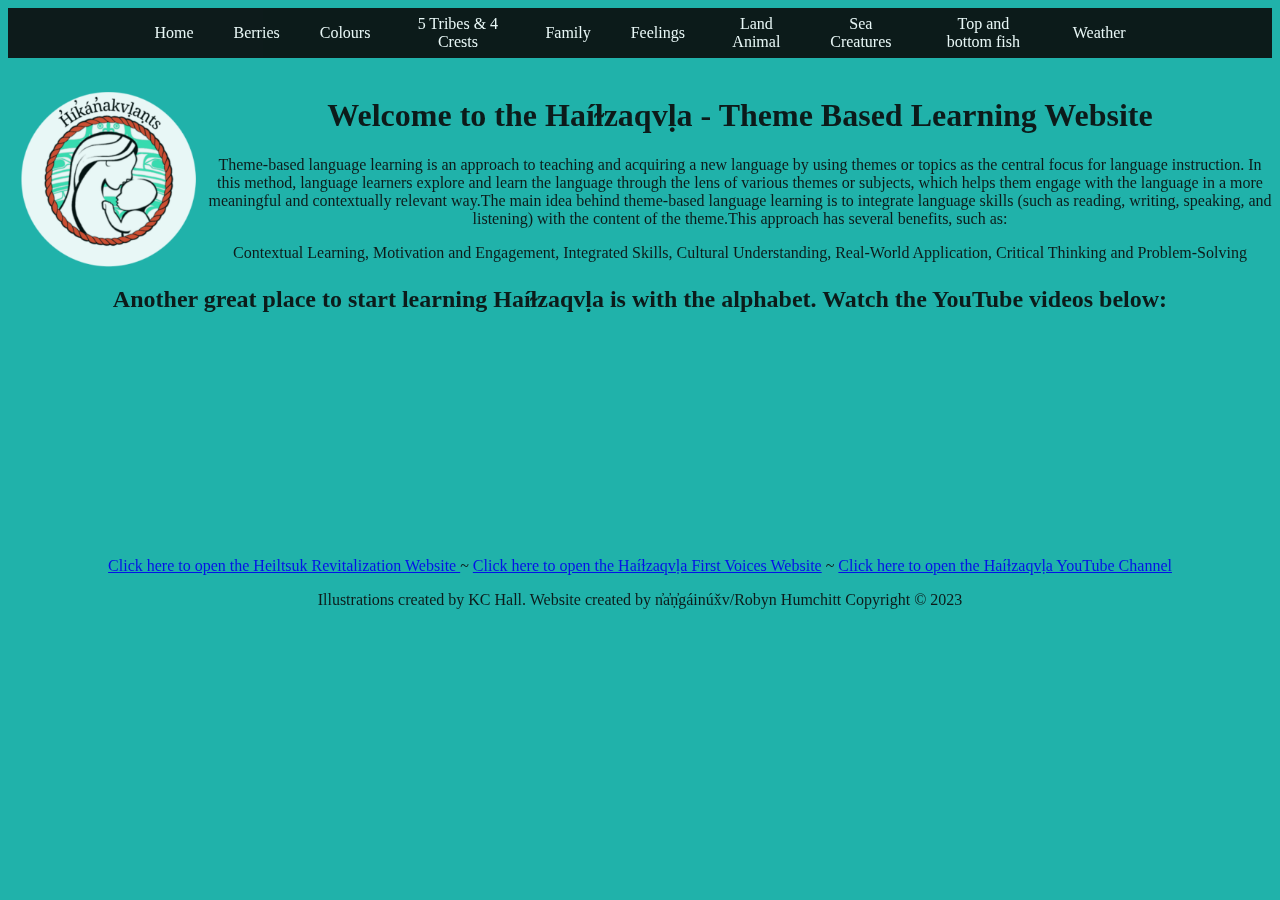
<file: index.html>
<!DOCTYPE html>
<html lang="en">
<head>
    <meta charset="UTF-8">
    <meta name="viewport" content="width=device-width, intitial-scale=1.0">
    <title>Let's Learn Haíɫzaqvḷa</title>
    <link rel="stylesheet" href="css/style.css">
</head>
<body>
<header>
    <div>
        <nav>
            <ul>
                <li><a href="index.html">Home</a></li>             
                <li><a href="berries.html">Berries</a></li>             
                <li><a href="colours.html">Colours</a></li> 
                <li><a href="5tribes4crests.html">5 Tribes & 4 Crests</a></li>    
                <li><a href="family.html">Family</a></li>     
                <li><a href="feelings.html">Feelings</a></li>
                <li><a href="landanimals.html">Land Animal</a></li> 
                <li><a href="seacreatures.html">Sea Creatures</a></li>
                <li><a href="topandbottomfish.html">Top and bottom fish</a></li>
                <li><a href="weather.html">Weather</a></li>
            </ul>     
        </nav> 
    </div> 
</header>

<br>
<div class="logo">
    <img src="img/logo.png" alt="HR Logo" width="175" height="175"/>
</div></div>
<div>
<p>
    <h1>Welcome to the Haíɫzaqvḷa - Theme Based Learning Website</h1>
</p>
<div class="themep">
        <p>Theme-based language learning is an approach to teaching and acquiring a new language by using themes or topics as the central focus for language instruction. In this method, language learners explore and learn the language through the lens of various themes or subjects, which helps them engage with the language in a more meaningful and contextually relevant way.The main idea behind theme-based language learning is to integrate language skills (such as reading, writing, speaking, and listening) with the content of the theme.This approach has several benefits, such as:</p> <p>Contextual Learning, Motivation and Engagement, Integrated Skills, Cultural Understanding, Real-World Application, Critical Thinking and Problem-Solving </p>
        <h2><p>Another great place to start learning Haíɫzaqvḷa is with the alphabet. Watch the YouTube videos below:</p></h2>
    </div>
</div>
<div class="container2">
<p>
  <div class="video-wrapper">
    <iframe
      width="300"
      height="200"
      src="https://www.youtube.com/embed/ot1Gonp0ccM"
      title="YouTube video player"
      frameborder="0"
      allow="accelerometer; autoplay; clipboard-write; encrypted-media; gyroscope; picture-in-picture; web-share"
      allowfullscreen
    ></iframe>
  </div>
</p>

<div class="container2">
<p>
  <div class="video-wrapper">
    <iframe
      width="300"
      height="200"
      src="https://www.youtube.com/embed/LVdHhzhCyNs"
      title="YouTube video player"
      frameborder="0"
      allow="accelerometer; autoplay; clipboard-write; encrypted-media; gyroscope; picture-in-picture; web-share"
      allowfullscreen
    ></iframe>
  </div>
</div>
</p>
</div>
<p>

<div class="links">
     <a href="https://www.heiltsukrevitalization.com" target="_blank">Click here to open the Heiltsuk Revitalization Website </a>
~
     <a href="https://www.firstvoices.com/explore/FV/sections/Data/Wakashan/Hailhzaqvla/Hailhzaqvla" target="_blank">Click here to open the Haíɫzaqvḷa First Voices Website</a>
~
     <a href="https://www.youtube.com/@heiltsuklanguage88" target="_blank">Click here to open the Haíɫzaqvḷa YouTube Channel </a>
</p>
</div>
</div>
</p>
</section>
<footer>
<p>Illustrations created by KC Hall. Website created by n̓a̓ṇ̓gáinúx̌v/Robyn Humchitt Copyright &copy; 2023</p>
</footer>
</body>
</html>
</file>
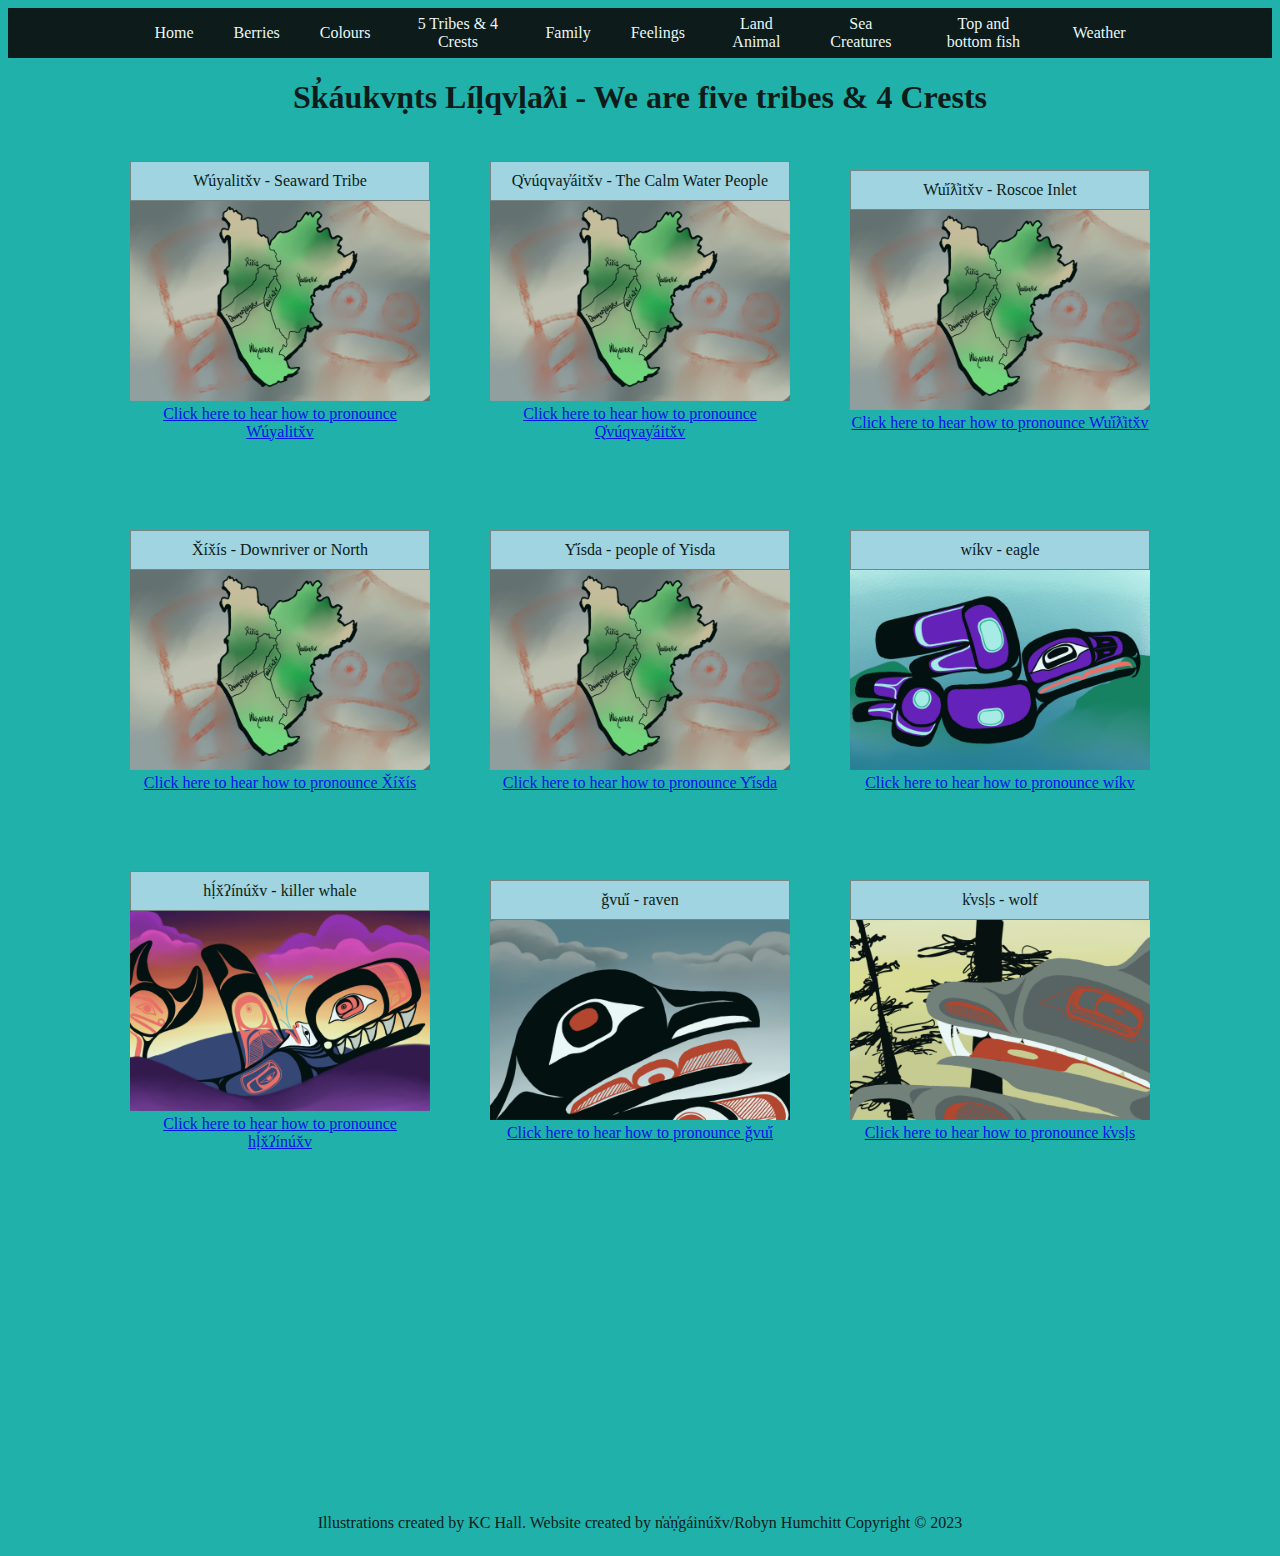
<file: 5tribes4crests.html>
<!DOCTYPE html>
<html>
    <head>
<meta charset="UTF-8">
    <meta name="viewport" content="width=device-width, intitial-scale=1.0">
    <title>Let's Learn Haíɫzaqvḷa</title>
<link rel="stylesheet" href="css/style.css">
    </head>
    <!-- Please let me know if you see any errors-->
    <body>
<header>
<div>
    <nav>
        <ul>
        <li><a href="index.html">Home</a></li>             
        <li><a href="berries.html">Berries</a></li>             
        <li><a href="colours.html">Colours</a></li> 
        <li><a href="5tribes4crests.html">5 Tribes & 4 Crests</a></li>    
        <li><a href="family.html">Family</a></li>     
        <li><a href="feelings.html">Feelings</a></li>
        <li><a href="landanimals.html">Land Animal</a></li> 
        <li><a href="seacreatures.html">Sea Creatures</a></li>
        <li><a href="topandbottomfish.html">Top and bottom fish</a></li>
        <li><a href="weather.html">Weather</a></li>
        </ul>     
    </nav> 
  </div> 
</header>

<section>
    
            <h1> Sk̓áukvṇts Líḷqvḷaƛi - We are five tribes & 4 Crests</h1>
</section>
<section>
 <div class= "container">
            <div>
 <div class="item"> W̓úyalitx̌v   - Seaward Tribe</div>
<img src="img/tribe1.png"
  width="300"
  height="200"/>
<a href="https://www.firstvoices.com/hailzaqvla/words/c1b8d467-2531-4865-87e6-5864353a9680"> 
  Click here to hear how to pronounce W̓úyalitx̌v
</a>
</div>
<div>
 <div class="item"> Q̓vúqvay̓áitx̌v - The Calm Water People</div>
<img src=" img/tribe2.png"
  width="300"
  height="200"/>
             
<a href="https://www.firstvoices.com/hailzaqvla/words/b79f8c3b-f276-40fd-a231-9430311c8e9f"> 
  Click here to hear how to pronounce Q̓vúqvay̓áitx̌v
</a>
</div>
<div>
<div class="item"> W̓u̓íƛ̓itx̌v - Roscoe Inlet</div>
  <img src="img/tribe3.png"
  width="300"
  height="200"/>
             
<a href="https://www.firstvoices.com/hailzaqvla/words/d9fc1afb-da8e-4ecc-bdb6-0eccd0c825b7"> 
  Click here to hear how to pronounce W̓u̓íƛ̓itx̌v
 </a>
</div>

<div>
<div class="item"> X̌íx̌ís   - Downriver or North</div>
<img src="img/tribe4.png"
  width="300"
  height="200"/>
             
<a href="https://www.firstvoices.com/hailzaqvla/words/35f8498d-5f2d-4e3b-897c-b19811e1daa6"> 
  Click here to hear how to pronounce X̌íx̌ís
 </a>
</div>
<div>
<div class="item"> Y̓ísda - people of Yisda</div>
<img src=" img/tribe5.png"
  width="300"
  height="200"/>
          
<a href="https://www.firstvoices.com/hailzaqvla/words/103a7edc-addf-4339-918e-6af595915f68"> 
  Click here to hear how to pronounce Y̓ísda
 </a>
</div>
<div>
<div class="item"> wíkv - eagle</div>
<img src="img/eaglecrest.png"
  width="300"
  height="200"/>
<a href="https://www.firstvoices.com/hailzaqvla/words/08035102-3b3e-47b6-88d6-30bd80e592bd"> 
  Click here to hear how to pronounce wíkv 
 </a>
</div>
<div>
<div class="item"> hḷ́x̌ʔínúx̌v  - killer whale</div>
<img src="img/killerwhale crest.png"
  width="300"
  height="200"/>
              
<a href="https://www.firstvoices.com/hailzaqvla/words/01e5aea0-89e4-4682-9304-9dfd9d5408a5"> 
  Click here to hear how to pronounce hḷ́x̌ʔínúx̌v  
 </a>
</div>
<div>
<div class="item"> ǧvu̓í  - raven</div>
<img src="img/ravencrest.png"
  width="300"
  height="200"/>
             
<a href="https://www.firstvoices.com/hailzaqvla/words/016c31ae-9fac-43ac-bc69-8b16e517f692"> 
  Click here to hear how to pronounce ǧvu̓í  
 
</a>
</div>
<div>
<div class="item"> k̓vsḷs  - wolf</div>
<img src="img/wolfcrest.png"
  width="300"
  height="200"/>
             
<a href="https://www.firstvoices.com/hailzaqvla/words/9070fff9-2e25-44fb-989a-27f91966e6ba"> 
  Click here to hear how to pronounce k̓vsḷs  
 
</a>
</div>


</div class= "container">
  </section>         

<p>
<iframe width="560" height="315" src="https://www.youtube.com/embed/lkHCzMOqYDA" title="YouTube video player" frameborder="0" allow="accelerometer; autoplay; clipboard-write; encrypted-media; gyroscope; picture-in-picture; web-share" allowfullscreen></iframe>
</p>
    </body>
<footer>
<p>Illustrations created by KC Hall. Website created by n̓a̓ṇ̓gáinúx̌v/Robyn Humchitt Copyright &copy; 2023</p>
</footer>
</html>
</file>
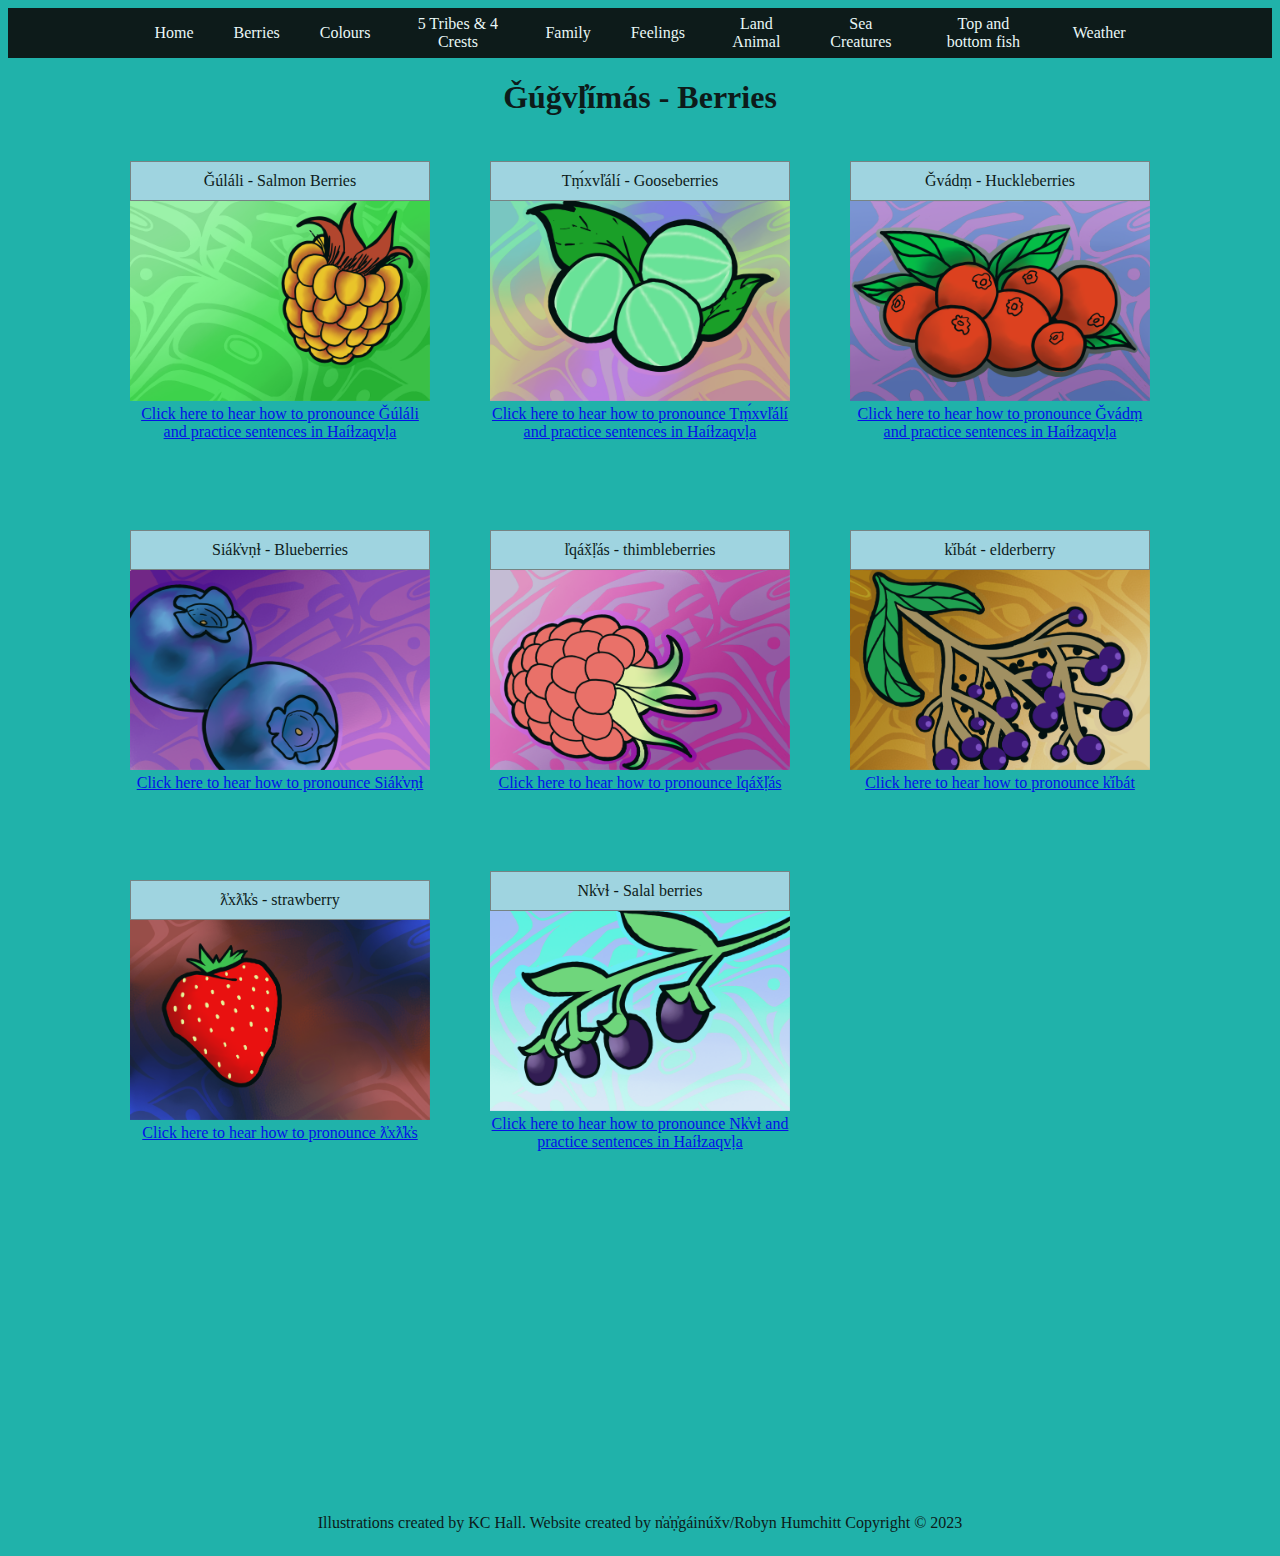
<file: berries.html>
<!DOCTYPE html>
<html>
    <head>
<meta charset="UTF-8">
    <meta name="viewport" content="width=device-width, intitial-scale=1.0">
    <title>Let's Learn Haíɫzaqvḷa</title>
<link rel="stylesheet" href="css/style.css">
    </head>
    <!-- Please let me know if you see any errors-->
    <body>
<header>
<div>
    <nav>
        <ul>
        <li><a href="index.html">Home</a></li>             
        <li><a href="berries.html">Berries</a></li>             
        <li><a href="colours.html">Colours</a></li> 
        <li><a href="5tribes4crests.html">5 Tribes & 4 Crests</a></li>    
        <li><a href="family.html">Family</a></li>     
        <li><a href="feelings.html">Feelings</a></li>
        <li><a href="landanimals.html">Land Animal</a></li> 
        <li><a href="seacreatures.html">Sea Creatures</a></li>
        <li><a href="topandbottomfish.html">Top and bottom fish</a></li>
        <li><a href="weather.html">Weather</a></li>
        </ul>     
    </nav> 
  </div> 
</header>

<section>
    
            <h1>Ǧúǧvḷ̓ímás - Berries</h1>
</section>
<section>
 <div class= "container">
            <div>
 <div class="item">Ǧúláli - Salmon Berries</div>
<img src="img/salmonberries.png"
  width="300"
  height="200"/>
<a href="https://www.firstvoices.com/hailzaqvla/words/42495039-b880-4add-910f-3088f585d48f"> 
  Click here to hear how to pronounce Ǧúláli and practice sentences in Haíɫzaqvḷa
</a>
</div>
<div>
 <div class="item">Tṃ́xvl̓álí - Gooseberries</div>
<img src="img/gooseberries.png"
  width="300"
  height="200"/>
             
<a href="https://www.firstvoices.com/hailzaqvla/words/0fbedb26-c46d-41df-8984-b3d28bc27758"> 
Click here to hear how to pronounce Tṃ́xvl̓álí and practice sentences in Haíɫzaqvḷa
</a>
</div>
<div>
<div class="item">Ǧvádṃ - Huckleberries</div>
  <img src="img/huckleberries.png"
  width="300"
  height="200"/>
             
  <a href="https://www.firstvoices.com/hailzaqvla/words/73d2a197-ab10-43eb-8c49-80a3eeef73ca"> 
  Click here to hear how to pronounce Ǧvádṃ and practice sentences in Haíɫzaqvḷa
  </a>
</div>


<div>
<div class="item">Siák̓vṇɫ - Blueberries</div>
<img src="img/blueberries.png"
  width="300"
  height="200"/>
             
<a href="https://www.firstvoices.com/hailzaqvla/words/2acde3dd-f3c7-41f3-93ff-e5043477808c"> 
  Click here to hear how to pronounce Siák̓vṇɫ
</a>
</div>
<div>
<div class="item">l̓qáx̌ḷ̓ás - thimbleberries</div>
<img src="img/thimbleberry.png"
  width="300"
  height="200"/>
          
<a href="https://www.firstvoices.com/hailzaqvla/words/71f6ef58-1b90-4f28-a20e-c3eaed301110"> 
  Click here to hear how to pronounce l̓qáx̌ḷ̓ás
</a>
</div>
<div>
<div class="item">k̓íbát  - elderberry</div>
<img src="img/elderberry.png"
  width="300"
  height="200"/>
              
<a href="https://www.firstvoices.com/hailzaqvla/words/60a39f87-cb84-4238-9981-097b50b937e6"> 
  Click here to hear how to pronounce k̓íbát
</a>
</div>
<div>
<div class="item">ƛ̓xƛ̓k̓s  - strawberry</div>
<img src="img/strawberry.png"
  width="300"
  height="200"/>
              
<a href="https://www.firstvoices.com/hailzaqvla/words/7237e5c9-6427-4750-a0f4-c1087d3b16c8"> 
  Click here to hear how to pronounce ƛ̓xƛ̓k̓s 
</a>
</div>
<div>
<div class="item">Nk̓vɫ - Salal berries</div>
<img src="img/salalberries.png"
  width="300"
  height="200"/>
             
<a href="https://www.firstvoices.com/hailzaqvla/words/b7216511-5a94-475c-a40f-095d1ce2b4fd"> 
  Click here to hear how to pronounce Nk̓vɫ and practice sentences in Haíɫzaqvḷa
</a>
</div>

</div class= "container">
  </section>         

<p>
<iframe width="560" height="315" src="https://www.youtube.com/embed/rkkt6t2BOek" title="YouTube video player" frameborder="0" allow="accelerometer; autoplay; clipboard-write; encrypted-media; gyroscope; picture-in-picture; web-share" allowfullscreen></iframe> 
</p>
    </body>
<footer>
<p>Illustrations created by KC Hall. Website created by n̓a̓ṇ̓gáinúx̌v/Robyn Humchitt Copyright &copy; 2023</p>
</footer>
</html>
</file>
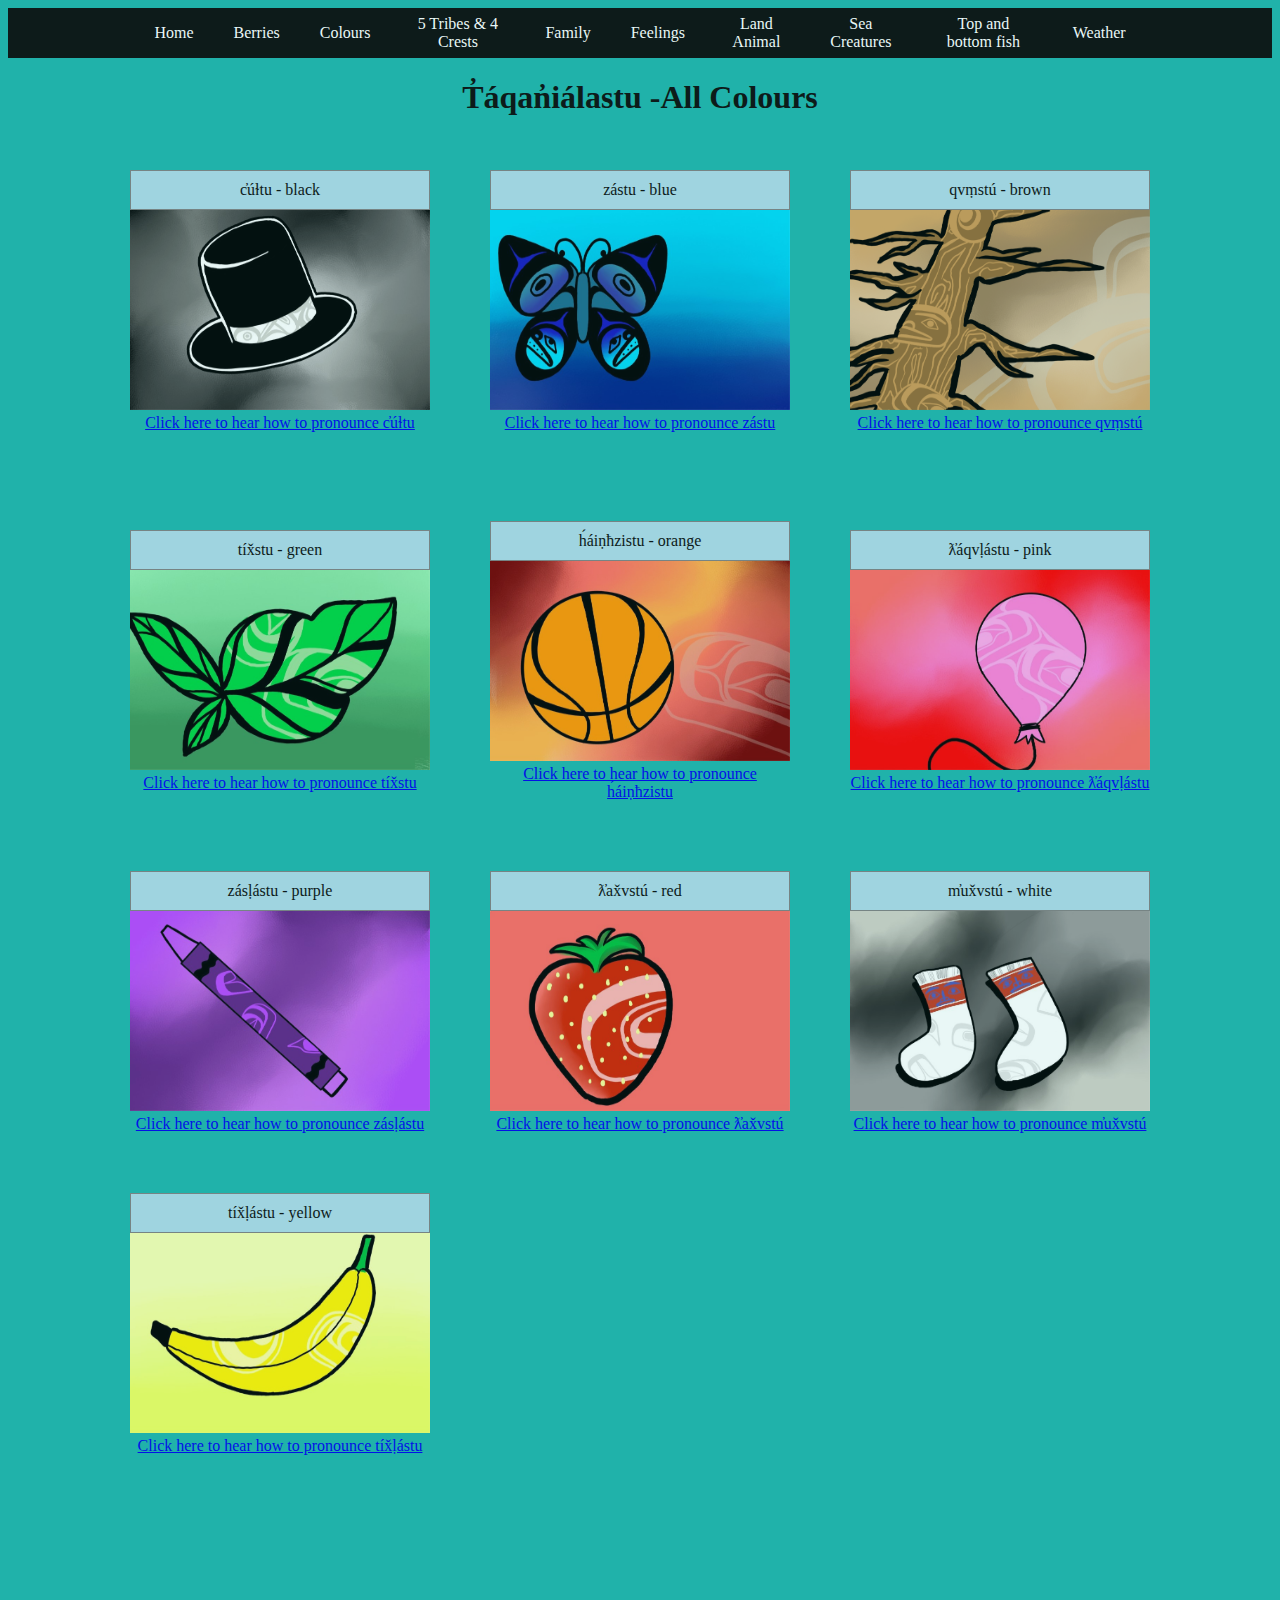
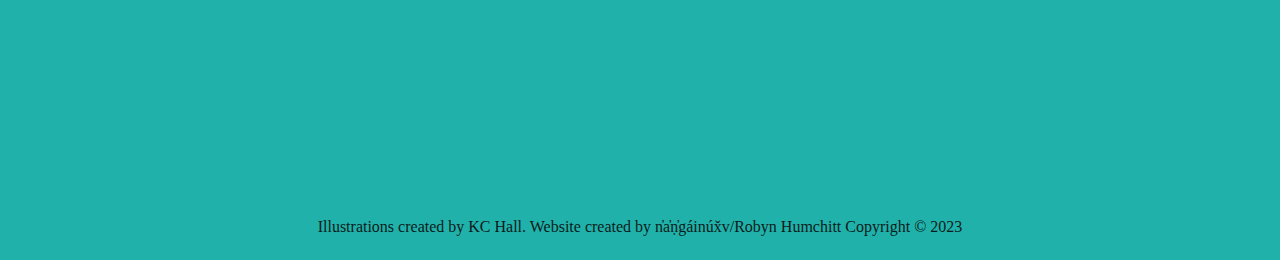
<file: colours.html>
<!DOCTYPE html>
<html>
    <head>
<meta charset="UTF-8">
    <meta name="viewport" content="width=device-width, intitial-scale=1.0">
    <title>Let's Learn Haíɫzaqvḷa</title>
<link rel="stylesheet" href="css/style.css">
    </head>
    <!-- Please let me know if you see any errors-->
    <body>
<header>
<div>
    <nav>
        <ul>
        <li><a href="index.html">Home</a></li>             
        <li><a href="berries.html">Berries</a></li>             
        <li><a href="colours.html">Colours</a></li> 
        <li><a href="5tribes4crests.html">5 Tribes & 4 Crests</a></li>    
        <li><a href="family.html">Family</a></li>     
        <li><a href="feelings.html">Feelings</a></li>
        <li><a href="landanimals.html">Land Animal</a></li> 
        <li><a href="seacreatures.html">Sea Creatures</a></li>
        <li><a href="topandbottomfish.html">Top and bottom fish</a></li>
        <li><a href="weather.html">Weather</a></li>
        </ul>     
    </nav> 
  </div> 
</header>

<section>
    
            <h1> T̓áqan̓iálastu -All Colours </h1>
</section>
<section>
 <div class= "container">
            <div>
 <div class="item"> c̓úɫtu  - black </div>
<img src=" img/black.jpg"
  width="300"
  height="200"/>
<a href="https://www.firstvoices.com/hailzaqvla/words/a5f9ede5-30e1-47ec-8f59-6a12a302c676">
  Click here to hear how to pronounce c̓úɫtu
</a>
</div>
<div>
 <div class="item"> zástu - blue</div>
<img src=" img/blue.jpg"
  width="300"
  height="200"/>
             
<a href="https://www.firstvoices.com/hailzaqvla/words/d047d1a8-b72e-4ff7-9390-7c4f50caa6bd"> 
  Click here to hear how to pronounce zástu
</a>
</div>
<div>
<div class="item"> qvṃstú  - brown</div>
  <img src="img/brown.png"
  width="300"
  height="200"/>
             
<a href="https://www.firstvoices.com/hailzaqvla/words/1e13bdad-ea4e-4eda-af70-ba3d8d647625"> 
Click here to hear how to pronounce qvṃstú
  </a>
</div>

<div>
<div class="item"> tíx̌stu  - green</div>
<img src="img/green.jpg"
  width="300"
  height="200"/>
             
<a href="https://www.firstvoices.com/hailzaqvla/words/b5bd8e10-f2cd-407f-ab08-789af1989adc"> 
  Click here to hear how to pronounce tíx̌stu
 </a>
</div>
<div>
<div class="item"> h́áiṇħzistu  - orange</div>
<img src=" img/orange.jpg"
  width="300"
  height="200"/>
          
<a href="https://www.firstvoices.com/hailzaqvla/words/934b36e4-8d85-43d7-b428-1818b26ff399"> 
  Click here to hear how to pronounce h́áiṇħzistu
 </a>
</div>
<div>
<div class="item"> ƛ̓áqvḷástu   - pink</div>
<img src="img/pink.jpg"
  width="300"
  height="200"/>
              
<a href="https://www.firstvoices.com/hailzaqvla/words/5c1a68c4-2bba-4677-b265-59d6ad413184"> 
  Click here to hear how to pronounce ƛ̓áqvḷástu 
 </a>
</div>
<div>
<div class="item"> zásḷástu   - purple</div>
<img src="img/purple.jpg"
  width="300"
  height="200"/>
              
<a href="https://www.firstvoices.com/hailzaqvla/words/d88d6b29-c3e2-4755-8999-b96e4278abbc"> 
  Click here to hear how to pronounce zásḷástu
 </a>
</div>
<div>
<div class="item"> ƛ̓ax̌vstú   - red</div>
<img src="img/red.jpg"
  width="300"
  height="200"/>
             
<a href="https://www.firstvoices.com/hailzaqvla/words/d63451b2-9aef-4b70-9327-94608486a8d4"> 
  Click here to hear how to pronounce ƛ̓ax̌vstú 
 
</a>
</div>
<div>
<div class="item"> m̓ux̌vstú   - white</div>
<img src="img/white.jpg"
  width="300"
  height="200"/>
             
<a href="https://www.firstvoices.com/hailzaqvla/words/db916927-a04a-455c-9342-d7d4c1f38c9a"> 
  Click here to hear how to pronounce m̓ux̌vstú  
 
</a>
</div>
<div>
<div class="item"> tíx̌ḷástu   - yellow</div>
<img src="img/yellow.jpg"
  width="300"
  height="200"/>
             
<a href="https://www.firstvoices.com/hailzaqvla/words/b72a9eb5-f00e-470c-a350-feb1605f4dd1"> 
  Click here to hear how to pronounce tíx̌ḷástu 
 
</a>
</div>



</div class= "container">
  </section>         

<p>
<iframe width="560" height="315" src="https://www.youtube.com/embed/Rem7dNl8t_Q" title="YouTube video player" frameborder="0" allow="accelerometer; autoplay; clipboard-write; encrypted-media; gyroscope; picture-in-picture; web-share" allowfullscreen></iframe>
</p>
    </body>
<footer>
<p>Illustrations created by KC Hall. Website created by n̓a̓ṇ̓gáinúx̌v/Robyn Humchitt Copyright &copy; 2023</p>
</footer>
</html>
</file>
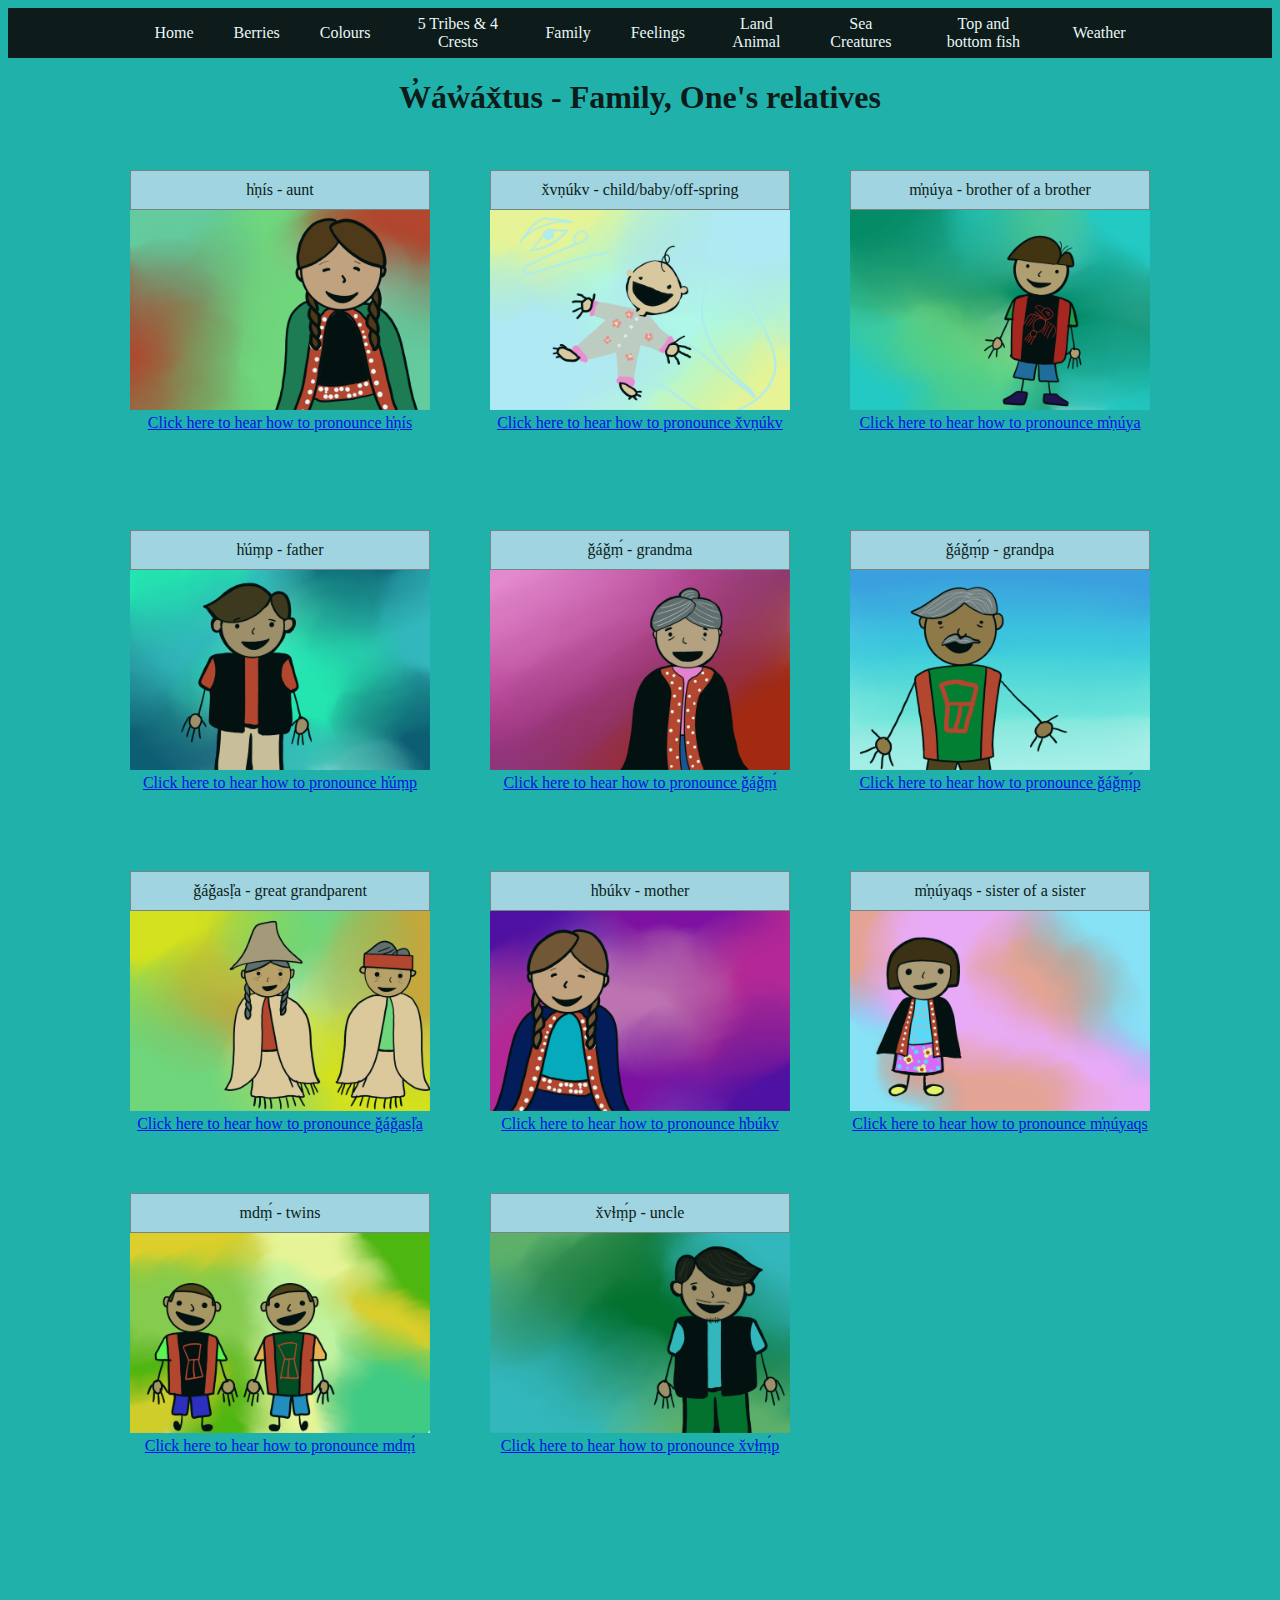
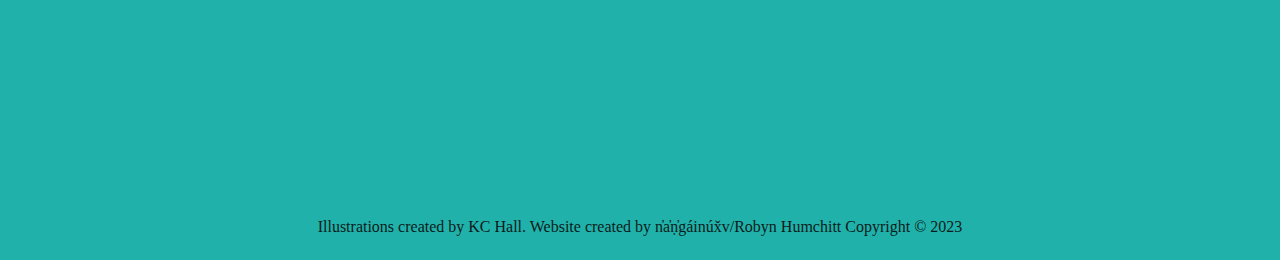
<file: family.html>
<!DOCTYPE html>
<html>
    <head>
<meta charset="UTF-8">
    <meta name="viewport" content="width=device-width, intitial-scale=1.0">
    <title>Let's Learn Haíɫzaqvḷa</title>
<link rel="stylesheet" href="css/style.css">
    </head>
    <!-- Please let me know if you see any errors-->
    <body>
<header>
<div>
    <nav>
        <ul>
        <li><a href="index.html">Home</a></li>             
        <li><a href="berries.html">Berries</a></li>             
        <li><a href="colours.html">Colours</a></li> 
        <li><a href="5tribes4crests.html">5 Tribes & 4 Crests</a></li>    
        <li><a href="family.html">Family</a></li>     
        <li><a href="feelings.html">Feelings</a></li>
        <li><a href="landanimals.html">Land Animal</a></li> 
        <li><a href="seacreatures.html">Sea Creatures</a></li>
        <li><a href="topandbottomfish.html">Top and bottom fish</a></li>
        <li><a href="weather.html">Weather</a></li>
        </ul>     
    </nav> 
  </div> 
</header>

<section>
    
            <h1> W̓áw̓áx̌tus - Family, One's relatives</h1>
</section>
<section>
 <div class= "container">
            <div>
 <div class="item"> h̓ṇís   - aunt</div>
<img src=" img/aunt.png"
  width="300"
  height="200"/>
<a href="https://www.firstvoices.com/hailzaqvla/words/773d9007-b762-4b45-a241-4c1f7df94fe8"> 
  Click here to hear how to pronounce h̓ṇís 
</a>
</div>
<div>
 <div class="item"> x̌vṇúkv  - child/baby/off-spring</div>
<img src=" img/baby.png"
  width="300"
  height="200"/>
             
<a href="https://www.firstvoices.com/hailzaqvla/words/4c2d8b03-63db-4b21-ac56-23278d9d5a3e"> 
  Click here to hear how to pronounce x̌vṇúkv 
</a>
</div>
<div>
<div class="item"> m̓ṇúya  - brother of a brother </div>
  <img src=" img/brother.png"
  width="300"
  height="200"/>
             
<a href="https://www.firstvoices.com/hailzaqvla/words/d51b406b-5c25-46c6-a719-71ba22474e6f"> 
  Click here to hear how to pronounce m̓ṇúya 
 </a>
</div>

<div>
<div class="item"> h̓úṃp  - father</div>
<img src=" img/father.png"
  width="300"
  height="200"/>
             
<a href="https://www.firstvoices.com/hailzaqvla/words/93f97475-1e69-4f91-861f-5e335bbfbd2d"> 
  Click here to hear how to pronounce h̓úṃp
 </a>
</div>
<div>
<div class="item"> ǧáǧṃ́  - grandma</div>
<img src=" img/grandma.png"
  width="300"
  height="200"/>
          
<a href="https://www.firstvoices.com/hailzaqvla/words/8f7e0eca-5694-4062-b9c3-3e14837fe95d"> 
  Click here to hear how to pronounce ǧáǧṃ́  
 </a>
</div>
<div>
<div class="item"> ǧáǧṃ́p   - grandpa</div>
<img src=" img/grandpa.png"
  width="300"
  height="200"/>
<a href="https://www.firstvoices.com/hailzaqvla/words/dae46cd3-09a7-41c5-bace-ce2f120ac65f"> 
  Click here to hear how to pronounce ǧáǧṃ́p  
 </a>
</div>
<div>
<div class="item"> ǧáǧasḷ̓a    - great grandparent</div>
<img src=" img/grandparent.png"
  width="300"
  height="200"/>
              
<a href="https://www.firstvoices.com/hailzaqvla/words/635e5eeb-761e-4128-8ce5-a564c4614605"> 
  Click here to hear how to pronounce ǧáǧasḷ̓a  
 </a>
</div>
<div>
<div class="item"> h̓búkv - mother</div>
<img src=" img/mother.png"
  width="300"
  height="200"/>
<a href="https://www.firstvoices.com/hailzaqvla/words/533bc410-8449-4c7f-83aa-d7e5e4e6d1b3"> 
  Click here to hear how to pronounce h̓búkv 
 
</a>
</div>
<div>
<div class="item"> m̓ṇúyaqs  - sister of a sister</div>
<img src=" img/sister.png"
  width="300"
  height="200"/>
             
<a href="https://www.firstvoices.com/hailzaqvla/words/699d4110-84a2-4cd1-9910-365ab2f7717e"> 
  Click here to hear how to pronounce m̓ṇúyaqs   
 
</a>
</div>
<div>
<div class="item"> mdṃ́  - twins</div>
<img src=" img/twins.png"
  width="300"
  height="200"/>
             
<a href="https://www.firstvoices.com/hailzaqvla/words/ec0450b9-e97e-4c99-8d13-557d57c63032"> 
  Click here to hear how to pronounce mdṃ́  
 
</a>
</div>
<div>
<div class="item"> x̌vɫṃ́p  - uncle</div>
<img src=" img/uncle.png"
  width="300"
  height="200"/>
             
<a href="https://www.firstvoices.com/hailzaqvla/words/fa9d5482-4fa4-456b-9a67-1709f1efb1e7"> 
  Click here to hear how to pronounce x̌vɫṃ́p 
 
</a>

</div>

</div class= "container">
  </section>         

<p>
<iframe width="560" height="315" src="https://www.youtube.com/embed/55vW0uvv6fA" title="YouTube video player" frameborder="0" allow="accelerometer; autoplay; clipboard-write; encrypted-media; gyroscope; picture-in-picture; web-share" allowfullscreen></iframe></p>
    </body>
<footer>
<p>Illustrations created by KC Hall. Website created by n̓a̓ṇ̓gáinúx̌v/Robyn Humchitt Copyright &copy; 2023</p>
</footer>
</html>
</file>
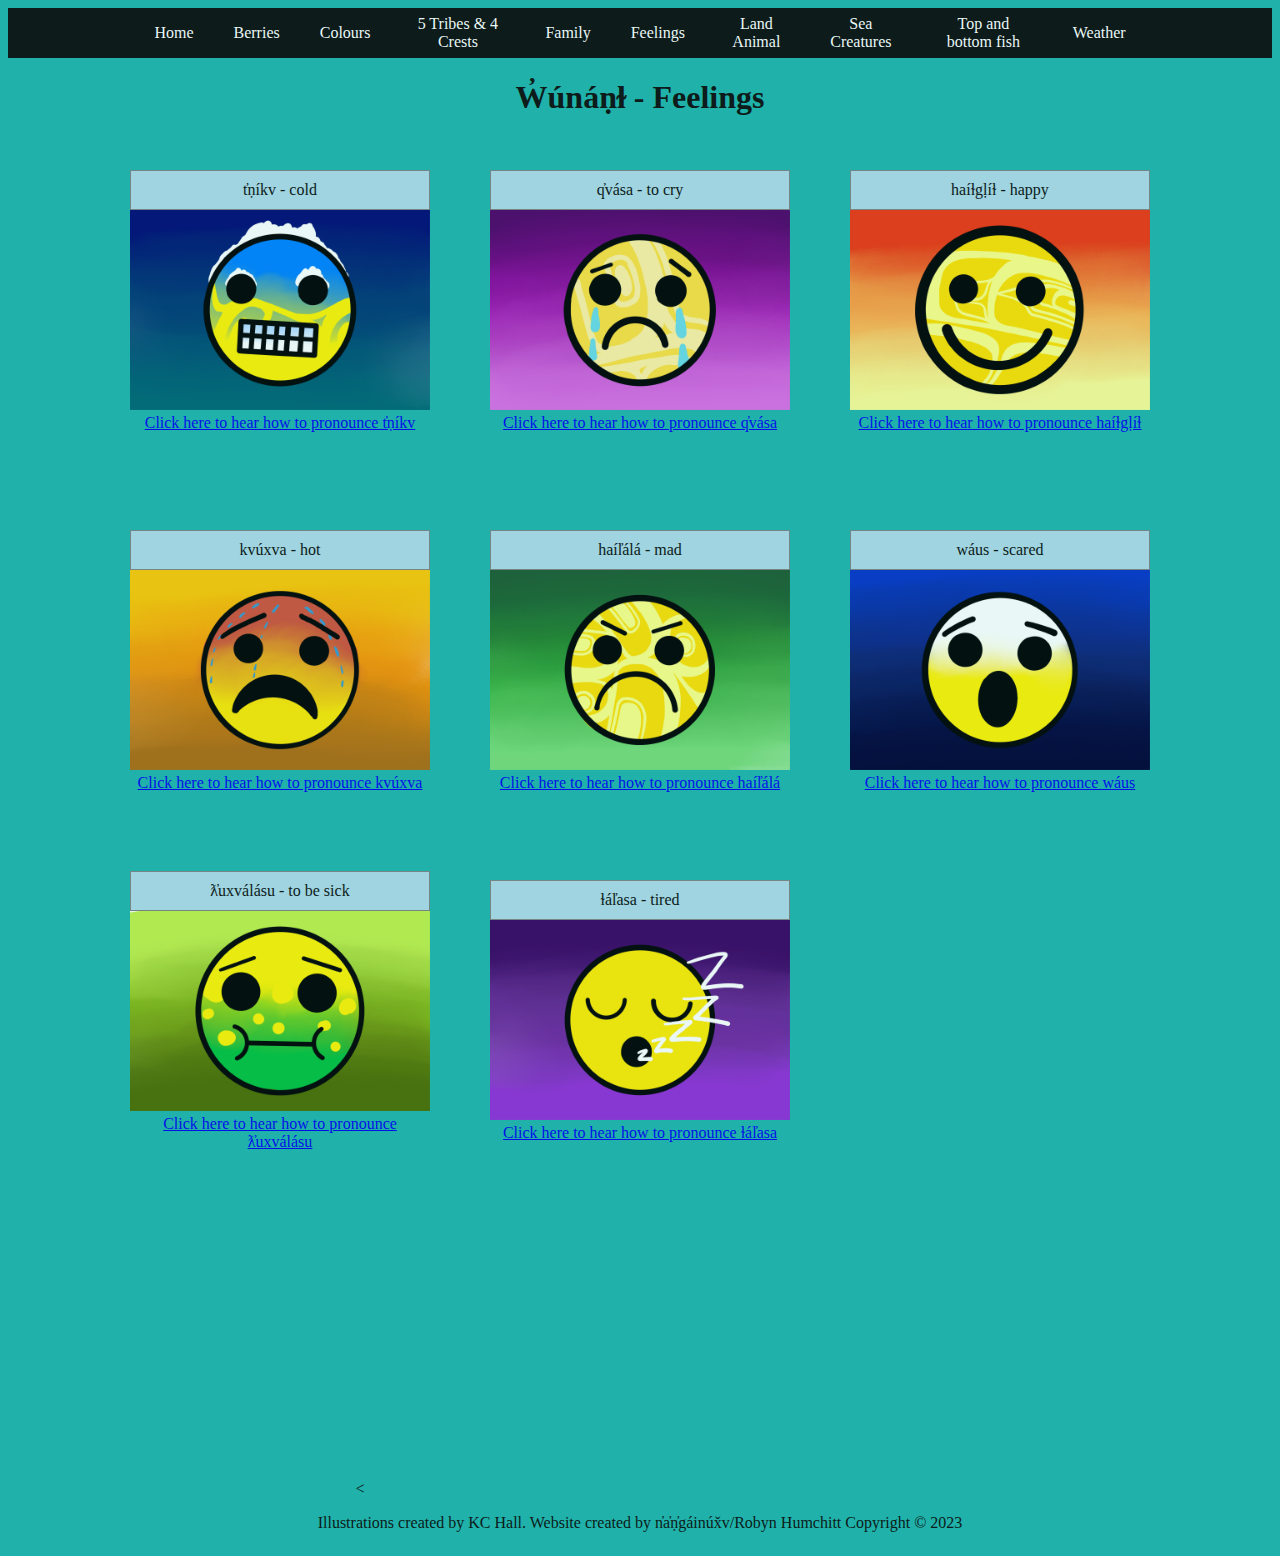
<file: feelings.html>
<!DOCTYPE html>
<html>
    <head>
<meta charset="UTF-8">
    <meta name="viewport" content="width=device-width, intitial-scale=1.0">
    <title>Let's Learn Haíɫzaqvḷa</title>
<link rel="stylesheet" href="css/style.css">
    </head>
    <!-- Please let me know if you see any errors-->
    <body>
<header>
<div>
    <nav>
        <ul>
        <li><a href="index.html">Home</a></li>             
        <li><a href="berries.html">Berries</a></li>             
        <li><a href="colours.html">Colours</a></li> 
        <li><a href="5tribes4crests.html">5 Tribes & 4 Crests</a></li>    
        <li><a href="family.html">Family</a></li>     
        <li><a href="feelings.html">Feelings</a></li>
        <li><a href="landanimals.html">Land Animal</a></li> 
        <li><a href="seacreatures.html">Sea Creatures</a></li>
        <li><a href="topandbottomfish.html">Top and bottom fish</a></li>
        <li><a href="weather.html">Weather</a></li>
        </ul>     
    </nav> 
  </div> 
</header>

<section>
    
            <h1>W̓únáṇɫ - Feelings</h1>
</section>
<section>
 <div class= "container">
            <div>
 <div class="item">t̓ṇíkv  - cold</div>
<img src="img/cold.png"
  width="300"
  height="200"/>
<a href="https://www.firstvoices.com/hailzaqvla/words/4dd5e86b-e68c-4f16-8d15-f121007863f6"> 
  Click here to hear how to pronounce t̓ṇíkv 
</a>
</div>
<div>
 <div class="item">q̓vása  - to cry</div>
<img src="img/crying.png"
  width="300"
  height="200"/>
<a href="https://www.firstvoices.com/hailzaqvla/words/b9abefe6-1ca2-4d6e-afbe-273c972ddef0"> 
  Click here to hear how to pronounce q̓vása 
</a>
</div>
<div>
<div class="item">haíɫgḷíɫ   - happy</div>
  <img src="img/happy.png"
  width="300"
  height="200"/>
 <a href="https://www.firstvoices.com/hailzaqvla/words/7304c2f2-de18-4d5d-afdc-f64ced70aa31"> 
  Click here to hear how to pronounce haíɫgḷíɫ
  </a>
</div>

<div>
<div class="item">kvúxva   - hot</div>
<img src="img/hot.png"
  width="300"
  height="200"/>
<a href="https://www.firstvoices.com/hailzaqvla/words/1ede6176-ae88-4edb-8e24-d15e68318ed7"> 
  Click here to hear how to pronounce kvúxva 
</a>
</div>
<div>
<div class="item">haíl̓álá  - mad</div>
<img src="img/mad.png"
  width="300"
  height="200"/>
          
<a href="https://www.firstvoices.com/hailzaqvla/words/9222ba87-575f-425b-8a3e-d16333f1b6c7"> 
  Click here to hear how to pronounce haíl̓álá 
</a>
</div>
<div>
<div class="item">wáus - scared</div>
<img src="img/scared.png"
  width="300"
  height="200"/>
              
<a href="https://www.firstvoices.com/hailzaqvla/words/7e76120f-3462-4b5b-9227-7414b7b00b57"> 
  Click here to hear how to pronounce wáus  
</a>
</div>
<div>
<div class="item">ƛ̓uxválásu  - to be sick</div>
<img src="img/sick.png"
  width="300"
  height="200"/>
              
<a href="https://www.firstvoices.com/hailzaqvla/words/4e75f8e0-6e3c-4e0e-a72d-9ff52ba4b561"> 
  Click here to hear how to pronounce ƛ̓uxválásu 
</a>
</div>
<div>
<div class="item">ɫál̓asa  - tired</div>
<img src="img/tired.png"
  width="300"
  height="200"/>
             
<a href="https://www.firstvoices.com/hailzaqvla/words/1bd0ac01-4629-4876-9d9b-5ff4ea34f54b"> 
  Click here to hear how to pronounce ɫál̓asa
</a>
</div>

</div class= "container">
  </section>         

<p>
<<iframe width="560" height="315" src="https://www.youtube.com/embed/ZORN5X5f8II" title="YouTube video player" frameborder="0" allow="accelerometer; autoplay; clipboard-write; encrypted-media; gyroscope; picture-in-picture; web-share" allowfullscreen></iframe>
</p>
    </body>
<footer>
<p>Illustrations created by KC Hall. Website created by n̓a̓ṇ̓gáinúx̌v/Robyn Humchitt Copyright &copy; 2023</p>
</footer>
</html>
</file>
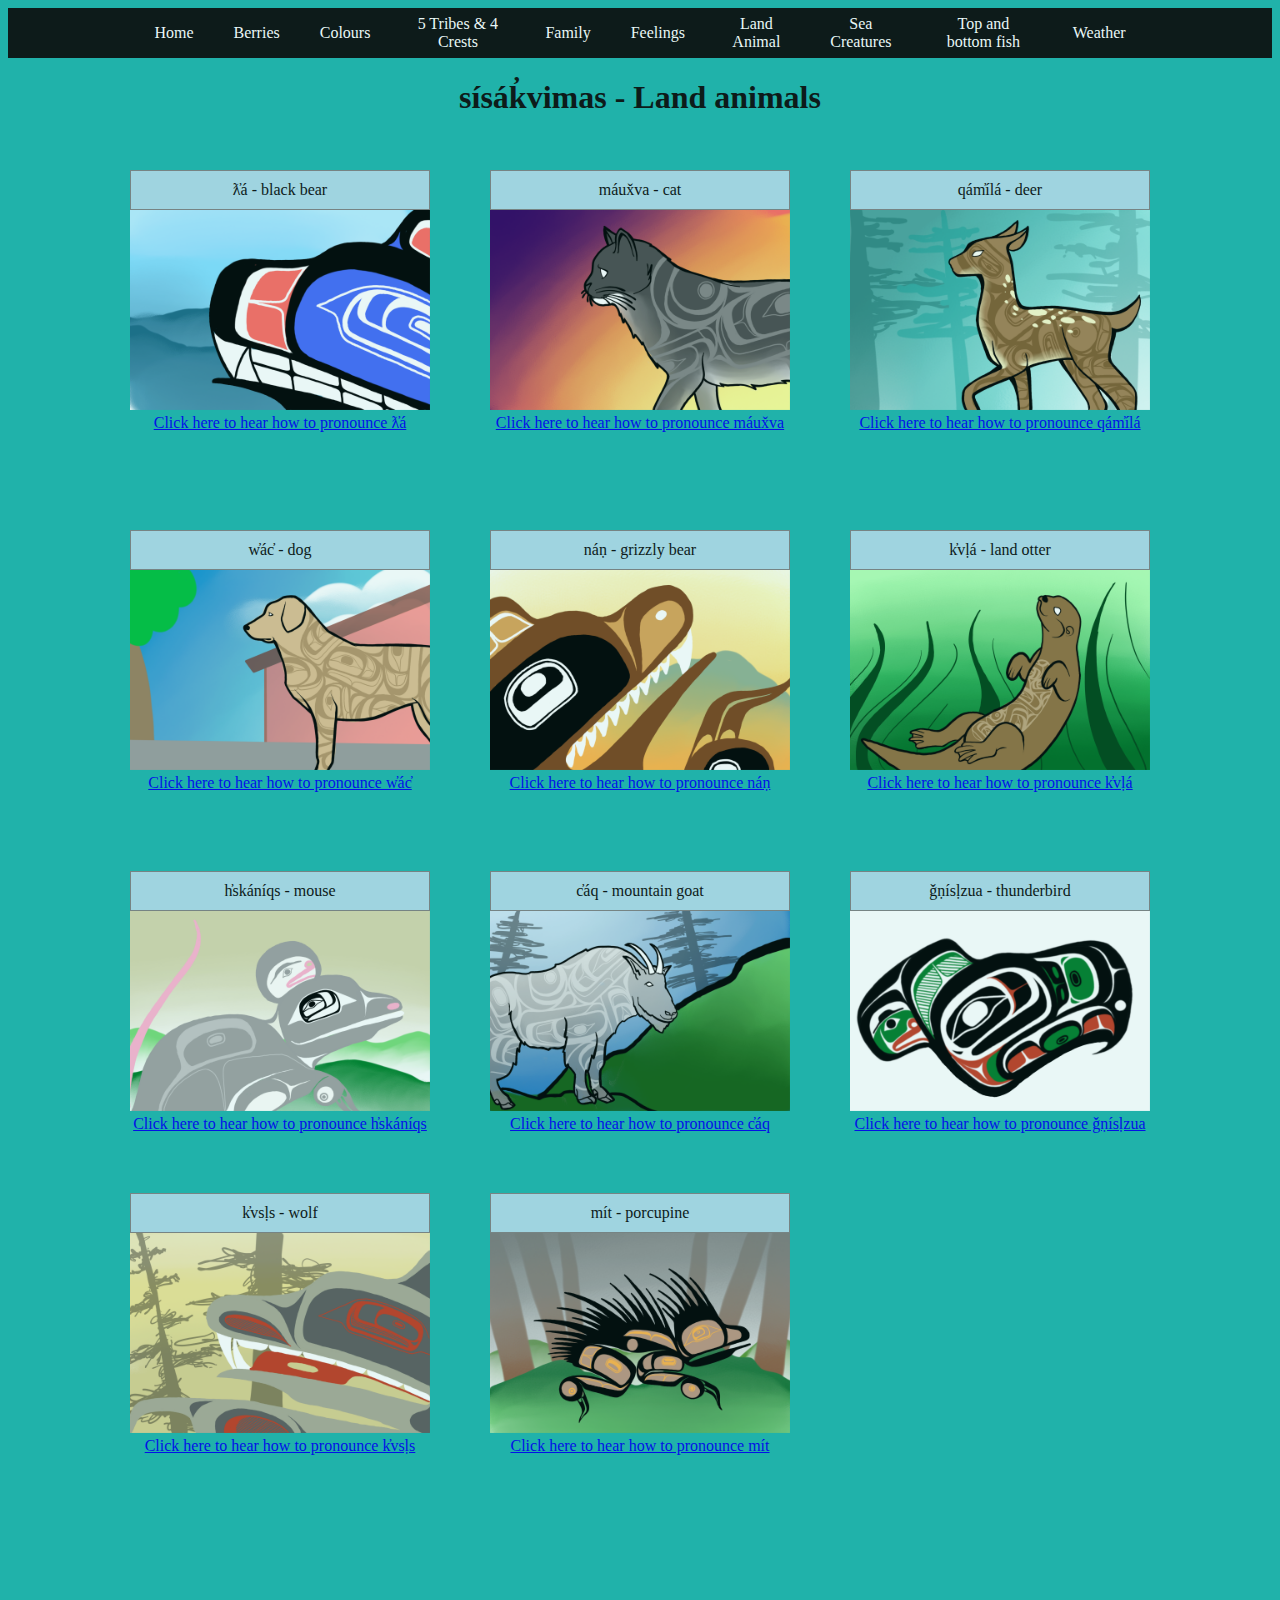
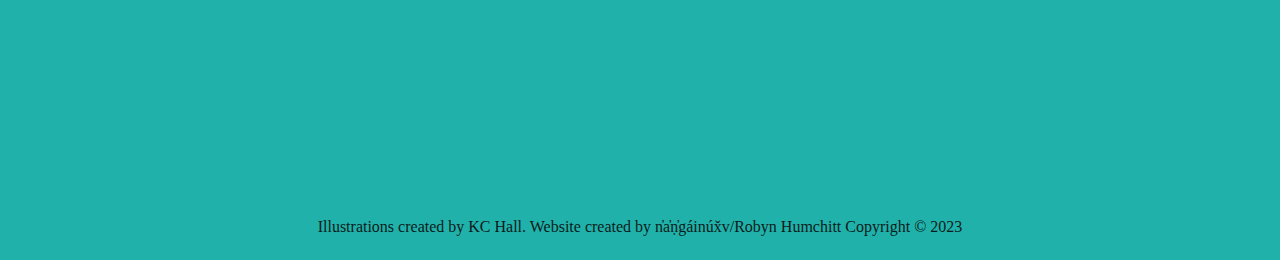
<file: landanimals.html>
<!DOCTYPE html>
<html>
    <head>
<meta charset="UTF-8">
    <meta name="viewport" content="width=device-width, intitial-scale=1.0">
    <title>Let's Learn Haíɫzaqvḷa</title>
<link rel="stylesheet" href="css/style.css">
    </head>
    <!-- Please let me know if you see any errors-->
    <body>
<header>
<div>
    <nav>
        <ul>
        <li><a href="index.html">Home</a></li>             
        <li><a href="berries.html">Berries</a></li>             
        <li><a href="colours.html">Colours</a></li> 
        <li><a href="5tribes4crests.html">5 Tribes & 4 Crests</a></li>    
        <li><a href="family.html">Family</a></li>     
        <li><a href="feelings.html">Feelings</a></li>
        <li><a href="landanimals.html">Land Animal</a></li> 
        <li><a href="seacreatures.html">Sea Creatures</a></li>
        <li><a href="topandbottomfish.html">Top and bottom fish</a></li>
        <li><a href="weather.html">Weather</a></li>
        </ul>     
    </nav> 
  </div> 
</header>

<section>
    
            <h1> sísák̓vimas - Land animals</h1>
</section>
<section>
 <div class= "container">
            <div>
 <div class="item"> ƛ̓á   - black bear </div>
<img src=" img/blackbear.png"
  width="300"
  height="200"/>
<a href="https://www.firstvoices.com/hailzaqvla/words/a6bc098c-885f-41b2-ba74-39cf9e1d7a54"> 
  Click here to hear how to pronounce ƛ̓á
</a>
</div>
<div>
 <div class="item"> máux̌va - cat</div>
<img src=" img/cat.png"
  width="300"
  height="200"/>
<a href="https://www.firstvoices.com/hailzaqvla/words/11006709-a114-462a-a867-74fa6d1d1ba6"> 
  Click here to hear how to pronounce máux̌va
</a>
</div>
<div>
<div class="item"> qám̓ílá   - deer</div>
  <img src=" img/deer.png"
  width="300"
  height="200"/>
<a href="https://www.firstvoices.com/hailzaqvla/words/9a2e36b4-cdd2-46a0-9de2-2cf1c623a2b3"> 
  Click here to hear how to pronounce qám̓ílá  
 </a>
</div>

<div>
<div class="item"> w̓ác̓  - dog</div>
<img src=" img/dog.png"
  width="300"
  height="200"/>
             
<a href="https://www.firstvoices.com/hailzaqvla/words/da94d0fc-1337-4b1b-902f-985ba9c74e64"> 
  Click here to hear how to pronounce w̓ác̓
 </a>
</div>
<div>
<div class="item"> náṇ   - grizzly bear</div>
<img src=" img/grizzly bear.png"
  width="300"
  height="200"/>
          
<a href="https://www.firstvoices.com/hailzaqvla/words/0a7c71b5-59f6-45c9-9c34-0e18f4820926"> 
  Click here to hear how to pronounce náṇ
 </a>
</div>
<div>
<div class="item"> k̓vḷá  - land otter</div>
<img src=" img/land Otter.png"
  width="300"
  height="200"/>
<a href="https://www.firstvoices.com/hailzaqvla/words/1c7f3034-d71b-49cc-851d-87fb9efb9a7a"> 
  Click here to hear how to pronounce k̓vḷá 
 </a>
</div>
<div>
<div class="item"> h̓skáníqs - mouse</div>
<img src=" img/mice.png"
  width="300"
  height="200"/>
<a href="https://www.firstvoices.com/hailzaqvla/words/86e53f5c-e366-4791-a659-00a234eb3e57"> 
  Click here to hear how to pronounce h̓skáníqs  
 </a>
</div>
<div>
<div class="item"> c̓áq  - mountain goat</div>
<img src=" img/mountain goat.png"
  width="300"
  height="200"/>
<a href="https://www.firstvoices.com/hailzaqvla/words/fbe9961c-8e8c-421a-a984-a7fd62f90509"> 
  Click here to hear how to pronounce c̓áq 
 
</a>
</div>
<div>
<div class="item"> ǧṇísḷzua  - thunderbird</div>
<img src=" img/thunderbird.png"
  width="300"
  height="200"/>
             
<a href="https://www.firstvoices.com/hailzaqvla/words/a463465b-93bc-434d-8248-f2a176ddef7a"> 
  Click here to hear how to pronounce ǧṇísḷzua
 
</a>
</div>
<div>
<div class="item"> k̓vsḷs    - wolf</div>
<img src=" img/wolf.png"
  width="300"
  height="200"/>
             
<a href="https://www.firstvoices.com/hailzaqvla/words/9070fff9-2e25-44fb-989a-27f91966e6ba"> 
  Click here to hear how to pronounce k̓vsḷs
 
</a>
</div>
<div>
<div class="item"> mít    - porcupine</div>
<img src=" img/porcupine.png"
  width="300"
  height="200"/>
             
<a href="https://www.firstvoices.com/hailzaqvla/words/d73170da-21ad-4bb4-9762-a4421811c26f"> 
  Click here to hear how to pronounce mít
 
</a>

</div>

</div class= "container">
  </section>         

<p>
<iframe width="560" height="315" src="https://www.youtube.com/embed/B8IHahtSnd8" title="YouTube video player" frameborder="0" allow="accelerometer; autoplay; clipboard-write; encrypted-media; gyroscope; picture-in-picture; web-share" allowfullscreen></iframe>
</p>
    </body>
<footer>
<p>Illustrations created by KC Hall. Website created by n̓a̓ṇ̓gáinúx̌v/Robyn Humchitt Copyright &copy; 2023</p>
</footer>
</html>
</file>
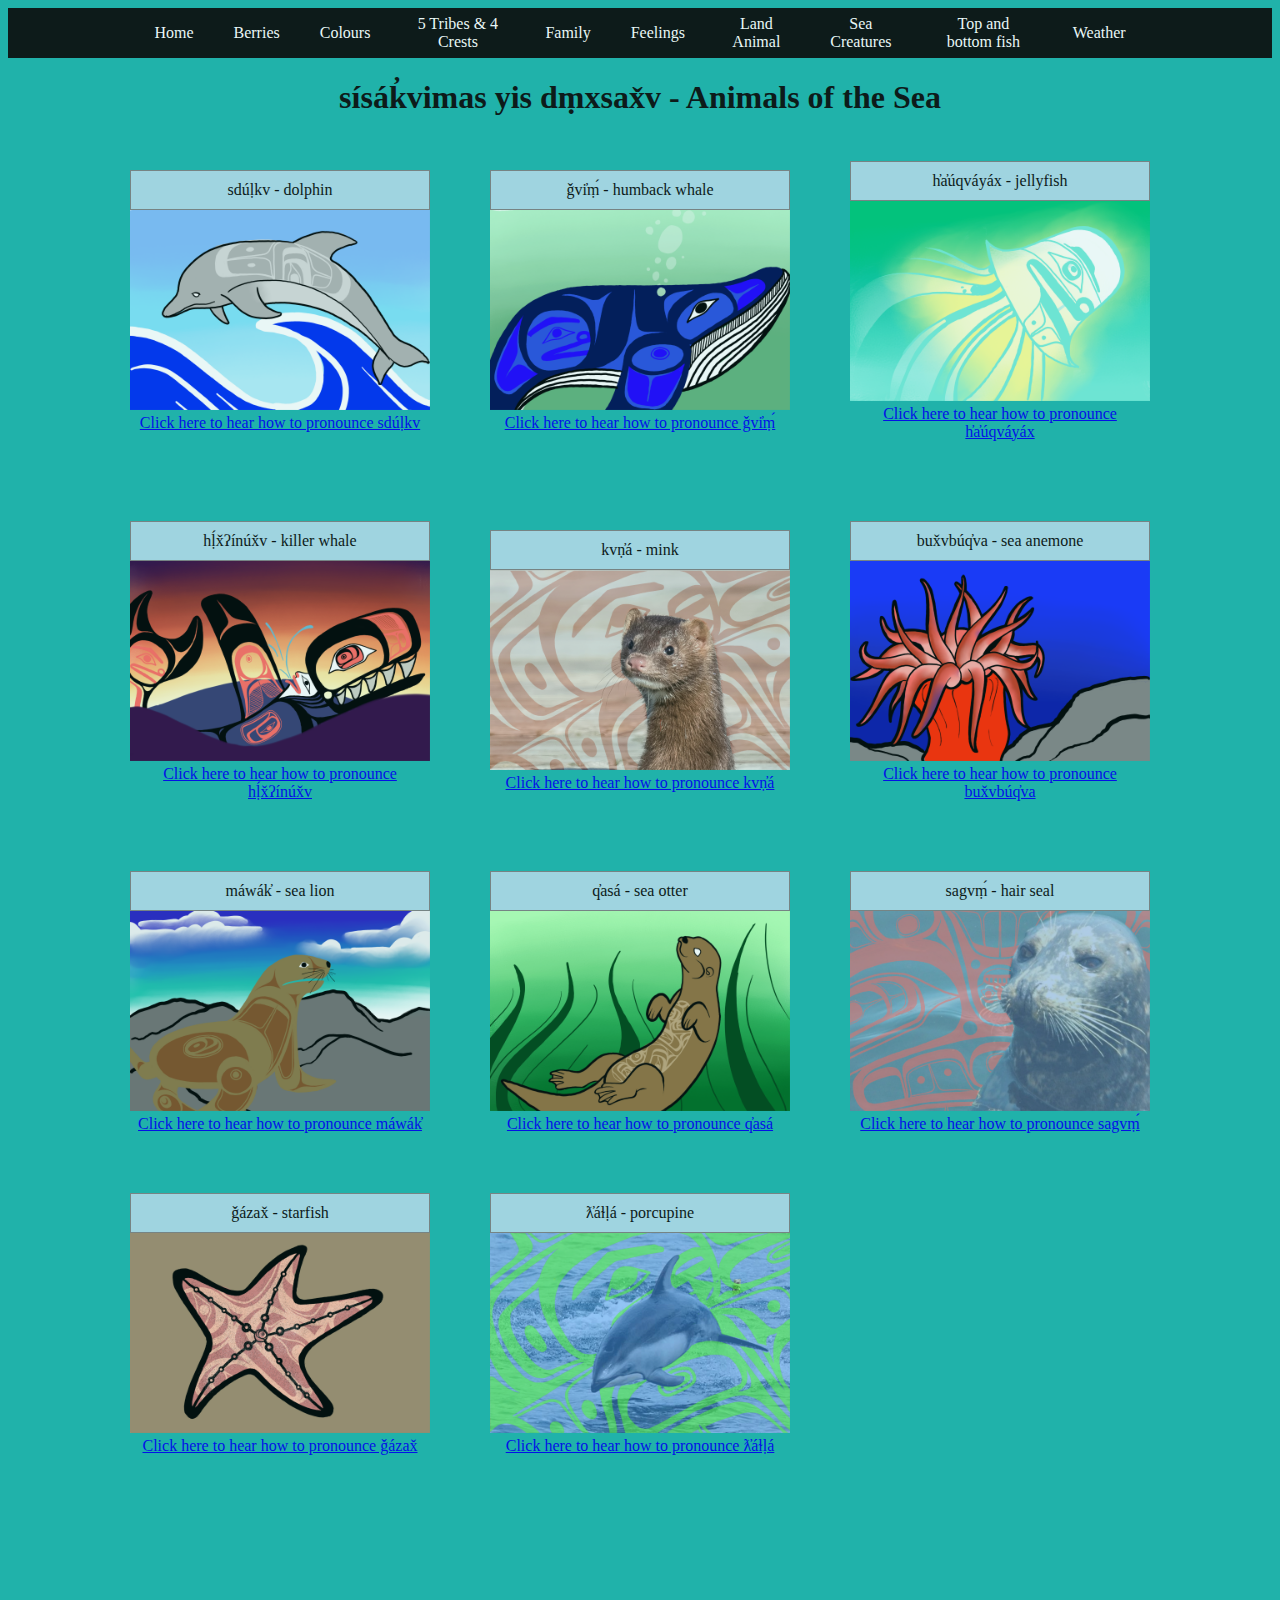
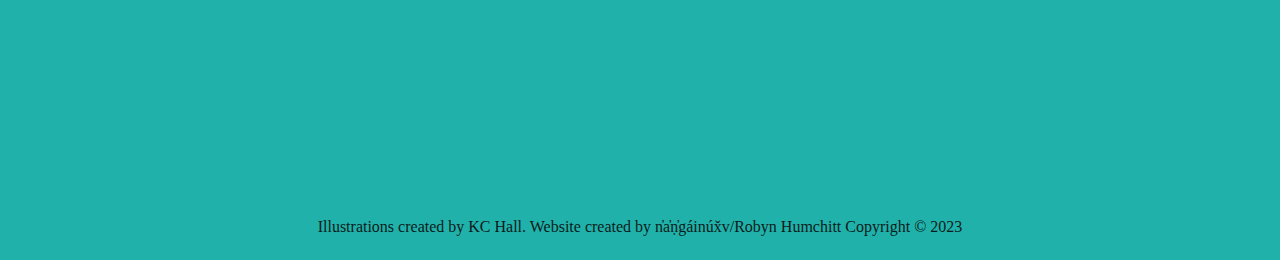
<file: seacreatures.html>
<!DOCTYPE html>
<html>
    <head>
<meta charset="UTF-8">
    <meta name="viewport" content="width=device-width, intitial-scale=1.0">
    <title>Let's Learn Haíɫzaqvḷa</title>
<link rel="stylesheet" href="css/style.css">
    </head>
    <!-- Please let me know if you see any errors-->
    <body>
<header>
<div>
    <nav>
        <ul>
        <li><a href="index.html">Home</a></li>             
        <li><a href="berries.html">Berries</a></li>             
        <li><a href="colours.html">Colours</a></li> 
        <li><a href="5tribes4crests.html">5 Tribes & 4 Crests</a></li>    
        <li><a href="family.html">Family</a></li>     
        <li><a href="feelings.html">Feelings</a></li>
        <li><a href="landanimals.html">Land Animal</a></li> 
        <li><a href="seacreatures.html">Sea Creatures</a></li>
        <li><a href="topandbottomfish.html">Top and bottom fish</a></li>
        <li><a href="weather.html">Weather</a></li>
        </ul>     
    </nav> 
  </div> 
</header>

<section>
    
            <h1> sísák̓vimas yis dṃxsax̌v - Animals of the Sea</h1>
</section>
<section>
 <div class= "container">
            <div>
 <div class="item"> sdúḷkv    - dolphin</div>
<img src=" img/dolphin.png"
  width="300"
  height="200"/>
<a href="https://www.firstvoices.com/hailzaqvla/words/ec02b4f6-00d8-4ca6-8420-0dd99cc53d81"> 
  Click here to hear how to pronounce sdúḷkv 
</a>
</div>
<div>
 <div class="item">ǧvi̓ṃ́ - humback whale</div>
<img src=" img/humpback.png"
  width="300"
  height="200"/>
<a href="https://www.firstvoices.com/hailzaqvla/words/9c324015-fd13-4d28-8995-a6b4af873320"> 
  Click here to hear how to pronounce ǧvi̓ṃ́ 
</a>
</div>
<div>
<div class="item"> h̓a̓úqváyáx    - jellyfish</div>
  <img src=" img/jellyfish.png"
  width="300"
  height="200"/>
<a href="https://www.firstvoices.com/hailzaqvla/words/68e30e4b-1d6d-43d9-b83d-00111ca9eba1"> 
  Click here to hear how to pronounce h̓a̓úqváyáx 
 </a>
</div>

<div>
<div class="item"> hḷ́x̌ʔínúx̌v   - killer whale</div>
<img src=" img/killerwhale.png"
  width="300"
  height="200"/>
<a href="https://www.firstvoices.com/hailzaqvla/words/01e5aea0-89e4-4682-9304-9dfd9d5408a5"> 
  Click here to hear how to pronounce hḷ́x̌ʔínúx̌v
 </a>
</div>
<div>
<div class="item"> kvṇ̓á  - mink</div>
<img src=" img/mink.png"
  width="300"
  height="200"/>
<a href="https://www.firstvoices.com/hailzaqvla/words/f4e5fddb-9b1f-4653-ac9c-62d0d8531a11"> 
  Click here to hear how to pronounce kvṇ̓á 
 </a>
</div>
<div>
<div class="item"> bux̌vbúq̓va   - sea anemone</div>
<img src=" img/sea anemone.png"
  width="300"
  height="200"/>
<a href="https://www.firstvoices.com/hailzaqvla/words/c699a7e2-db32-443c-a35e-29aecf1ef1d9"> 
  Click here to hear how to pronounce bux̌vbúq̓va 
 </a>
</div>
<div>
<div class="item"> máwák̓  - sea lion</div>
<img src=" img/Sea Lion.png"
  width="300"
  height="200"/>
<a href="https://www.firstvoices.com/hailzaqvla/words/848d6441-1d58-40b4-9813-6d3ba76fb6df"> 
  Click here to hear how to pronounce máwák̓
 </a>
</div>
<div>
<div class="item"> q̓asá   - sea otter</div>
<img src=" img/Sea Otter.png"
  width="300"
  height="200"/>
<a href="https://www.firstvoices.com/hailzaqvla/words/a413c2e6-c47a-4643-8c79-60279e7f50db"> 
  Click here to hear how to pronounce q̓asá 
 
</a>
</div>
<div>
<div class="item"> sagvṃ́   - hair seal</div>
<img src=" img/seal.png"
  width="300"
  height="200"/>
<a href="https://www.firstvoices.com/hailzaqvla/words/da659359-fa26-4923-93a3-660eb3dbf9ff"> 
  Click here to hear how to pronounce sagvṃ́ 
 
</a>
</div>
<div>
<div class="item"> ǧázax̌  - starfish</div>
<img src=" img/starfish.png"
  width="300"
  height="200"/>
<a href="https://www.firstvoices.com/hailzaqvla/words/40922468-650d-4c85-827c-fd08df66af50"> 
  Click here to hear how to pronounce ǧázax̌   
</a>
</div>
<div>
<div class="item"> ƛ̓áɫḷá    - porcupine</div>
<img src=" img/porpoise.png"
  width="300"
  height="200"/>
             
<a href="https://www.firstvoices.com/hailzaqvla/words/afaf87b5-1c13-485b-8ea4-a673e2a75dce"> 
  Click here to hear how to pronounce ƛ̓áɫḷá  
 
</a>

</div>

</div class= "container">
  </section>         

<p>
<iframe width="560" height="315" src="https://www.youtube.com/embed/AeTZjTkB6eU" title="YouTube video player" frameborder="0" allow="accelerometer; autoplay; clipboard-write; encrypted-media; gyroscope; picture-in-picture; web-share" allowfullscreen></iframe>
</p>
    </body>
<footer>
<p>Illustrations created by KC Hall. Website created by n̓a̓ṇ̓gáinúx̌v/Robyn Humchitt Copyright &copy; 2023</p>
</footer>
</html>
</file>
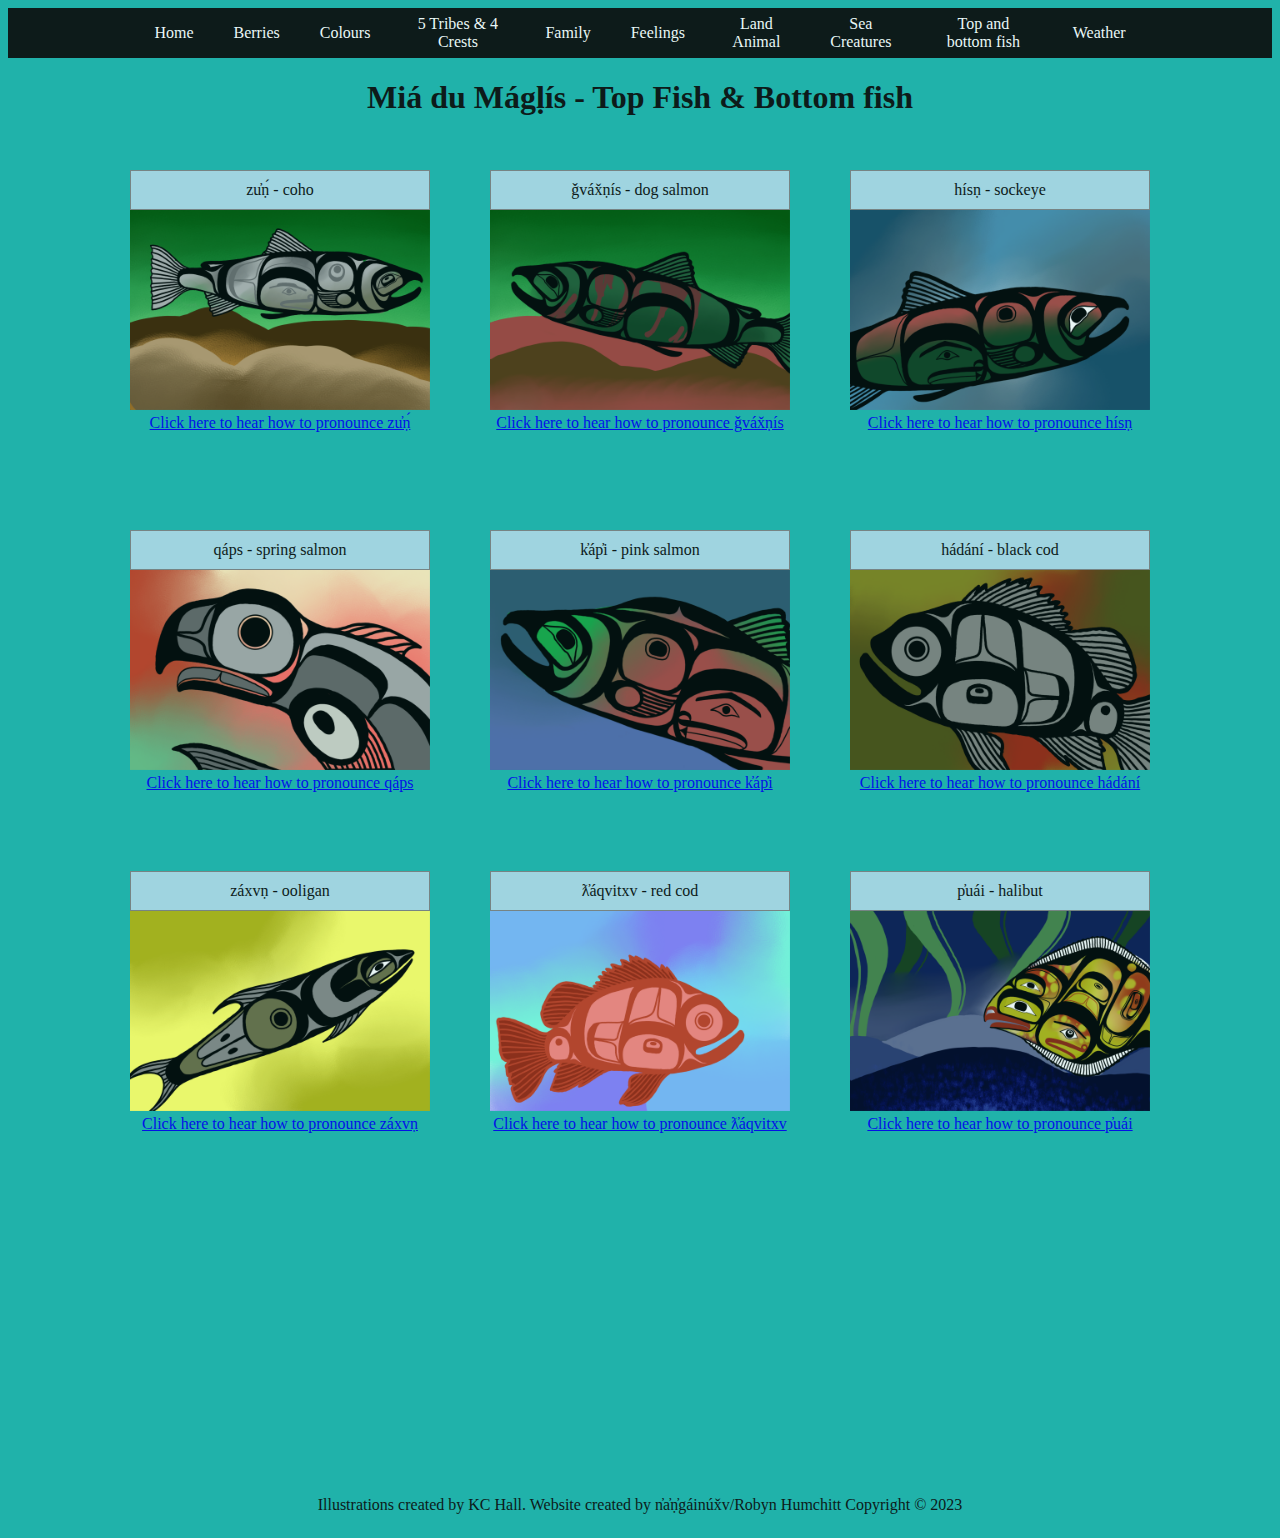
<file: topandbottomfish.html>
<!DOCTYPE html>
<html>
    <head>
<meta charset="UTF-8">
    <meta name="viewport" content="width=device-width, intitial-scale=1.0">
    <title>Let's Learn Haíɫzaqvḷa</title>
<link rel="stylesheet" href="css/style.css">
    </head>
    <!-- Please let me know if you see any errors-->
    <body>
<header>
<div>
    <nav>
        <ul>
        <li><a href="index.html">Home</a></li>             
        <li><a href="berries.html">Berries</a></li>             
        <li><a href="colours.html">Colours</a></li> 
        <li><a href="5tribes4crests.html">5 Tribes & 4 Crests</a></li>    
        <li><a href="family.html">Family</a></li>     
        <li><a href="feelings.html">Feelings</a></li>
        <li><a href="landanimals.html">Land Animal</a></li> 
        <li><a href="seacreatures.html">Sea Creatures</a></li>
        <li><a href="topandbottomfish.html">Top and bottom fish</a></li>
        <li><a href="weather.html">Weather</a></li>
        </ul>     
    </nav> 
  </div> 
</header>

<section>
    
            <h1> Miá du Mágḷís - Top Fish & Bottom fish</h1>
</section>
<section>
 <div class= "container">
            <div>
 <div class="item"> zu̓ṇ́    - coho</div>
<img src=" img/coho.png"
  width="300"
  height="200"/>
<a href="https://www.firstvoices.com/hailzaqvla/words/cc50201f-a656-4aa4-94ed-bb0816630a92"> 
  Click here to hear how to pronounce zu̓ṇ́ 
</a>
</div>
<div>
 <div class="item"> ǧváx̌ṇís   - dog salmon</div>
<img src=" img/Dog salmon.png"
  width="300"
  height="200"/>
<a href="https://www.firstvoices.com/hailzaqvla/words/4cb506c5-be0c-43f8-83bf-d62885a19972"> 
  Click here to hear how to pronounce ǧváx̌ṇís 
</a>
</div>
<div>
<div class="item"> hísṇ  - sockeye </div>
  <img src="img/sockeye.png"
  width="300"
  height="200"/>
<a href="https://www.firstvoices.com/hailzaqvla/words/bcddcf3d-8b6f-4ab8-abc2-74474c196cfe"> 
  Click here to hear how to pronounce hísṇ 
</a>
</div>

<div>
<div class="item"> qáps    - spring salmon </div>
<img src="img/spring salmon.png"
  width="300"
  height="200"/>
<a href="https://www.firstvoices.com/hailzaqvla/words/e1223ba0-2354-46e1-a02f-2133f98b1b17"> 
  Click here to hear how to pronounce qáps  
 </a>
</div>
<div>
<div class="item"> k̓áp̓i   - pink salmon</div>
<img src=" img/pink salmon.png"
  width="300"
  height="200"/>
<a href="https://www.firstvoices.com/hailzaqvla/words/a9448159-a915-45b5-a1af-94400665e17f"> 
  Click here to hear how to pronounce k̓áp̓i
 </a>
</div>
<div>
<div class="item"> hádání  - black cod</div>
<img src="img/black cod.png"
  width="300"
  height="200"/>
<a href="https://www.firstvoices.com/hailzaqvla/words/d5c3d98e-768d-4ce3-84e3-23017a8eacca"> 
  Click here to hear how to pronounce hádání 
 </a>
</div>
<div>
<div class="item"> záxvṇ  - ooligan</div>
<img src="img/oolichan.png"
  width="300"
  height="200"/>
<a href="https://www.firstvoices.com/hailzaqvla/words/a40c980b-73f0-4142-bea2-947c71685ed7"> 
  Click here to hear how to pronounce záxvṇ 
</a>
</div>
<div>
<div class="item"> ƛ̓áqvitxv   - red cod</div>
<img src="img/red cod.png"
  width="300"
  height="200"/>          
<a href="https://www.firstvoices.com/hailzaqvla/words/61eb972f-1e58-48d4-ad07-7e772d562832">
 Click here to hear how to pronounce ƛ̓áqvitxv 
</a>
</div>
<div>
<div class="item"> p̓uái   - halibut </div>
<img src="img/halibut.png"
  width="300"
  height="200"/>
<a href="https://www.firstvoices.com/hailzaqvla/words/6377b0ff-955e-4273-8cd1-9bd96af17d4e"> 
  Click here to hear how to pronounce p̓uái  
 
</a>
</div>

</div class= "container">
  </section>         

<p>
<iframe width="560" height="315" src="https://www.youtube.com/embed/DLNZ-kKrprc" title="YouTube video player" frameborder="0" allow="accelerometer; autoplay; clipboard-write; encrypted-media; gyroscope; picture-in-picture; web-share" allowfullscreen></iframe>
</p>
    </body>
<footer>
<p>Illustrations created by KC Hall. Website created by n̓a̓ṇ̓gáinúx̌v/Robyn Humchitt Copyright &copy; 2023</p>
</footer>
</html>
</file>
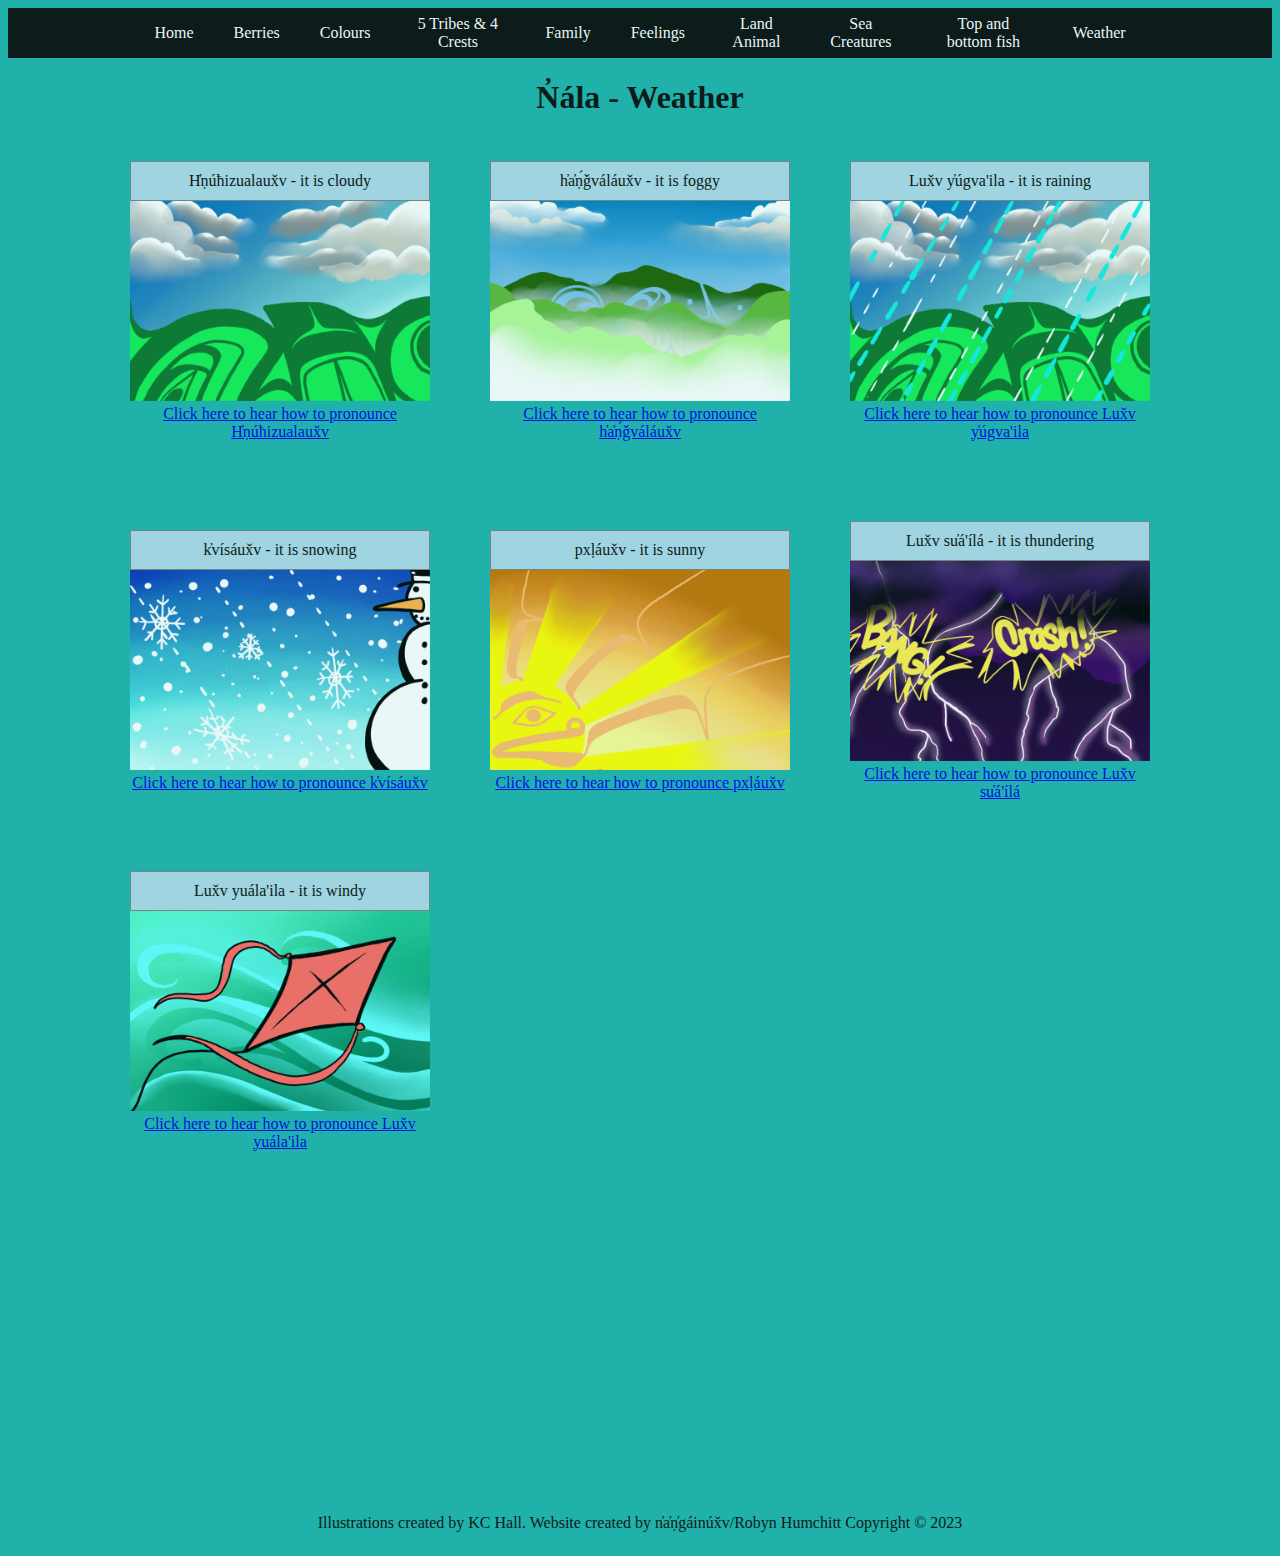
<file: weather.html>
<!DOCTYPE html>
<html>
    <head>
<meta charset="UTF-8">
    <meta name="viewport" content="width=device-width, intitial-scale=1.0">
    <title>Let's Learn Haíɫzaqvḷa</title>
<link rel="stylesheet" href="css/style.css">
    </head>
    <!-- Please let me know if you see any errors-->
    <body>
<header>

<div>
    <nav>
        <ul>
        <li><a href="index.html">Home</a></li>             
        <li><a href="berries.html">Berries</a></li>             
        <li><a href="colours.html">Colours</a></li> 
        <li><a href="5tribes4crests.html">5 Tribes & 4 Crests</a></li>    
        <li><a href="family.html">Family</a></li>     
        <li><a href="feelings.html">Feelings</a></li>
        <li><a href="landanimals.html">Land Animal</a></li> 
        <li><a href="seacreatures.html">Sea Creatures</a></li>
        <li><a href="topandbottomfish.html">Top and bottom fish</a></li>
        <li><a href="weather.html">Weather</a></li>
        </ul>     
    </nav> 
  </div> 

    
            <h1>N̓ála - Weather</h1>
</section>
<section>
 <div class= "container">
            <div>
 <div class="item">H̓ṇúħizualaux̌v   - it is cloudy</div>
<img src="img/cloudy.png"
  width="300"
  height="200"/>
<a href="https://www.firstvoices.com/hailzaqvla/phrases/c70fdbc5-2a61-4db4-b0f9-4477ea9bc6ef"> 
  Click here to hear how to pronounce H̓ṇúħizualaux̌v
</a>
</div>
<div>
 <div class="item">h̓a̓ṇ́ǧváláux̌v   - it is foggy</div>
<img src="img/fog.png"
  width="300"
  height="200"/>
<a href="https://www.firstvoices.com/hailzaqvla/phrases/bf86eed3-5151-47e3-b765-466126e480c7"> 
  Click here to hear how to pronounce h̓a̓ṇ́ǧváláux̌v 
</a>
</div>
<div>
<div class="item">Lux̌v y̓úgva'ila    - it is raining</div>
  <img src="img/rain.png"
  width="300"
  height="200"/>
<a href="https://www.firstvoices.com/hailzaqvla/phrases/8cc3a00b-daf4-4e8a-8487-e44745953b3a"> 
  Click here to hear how to pronounce Lux̌v y̓úgva'ila  
  </a>
</div>

<div>
<div class="item">k̓vísáux̌v    - it is snowing</div>
<img src="img/snow.png"
  width="300"
  height="200"/>
<a href="https://www.firstvoices.com/hailzaqvla/phrases/44157d42-06c1-44c5-b9cf-04e90c93351f"> 
  Click here to hear how to pronounce k̓vísáux̌v  
</a>
</div>
<div>
<div class="item">pxḷáux̌v   - it is sunny</div>
<img src="img/sunny.png"
  width="300"
  height="200"/>
<a href="https://www.firstvoices.com/hailzaqvla/words/939ff1a3-5f5f-42ac-a14f-3a8f7af9aa38"> 
  Click here to hear how to pronounce pxḷáux̌v 
</a>
</div>
<div>
<div class="item">Lux̌v su̓á'ílá  - it is thundering</div>
<img src="img/thunder.png"
  width="300"
  height="200"/>
<a href="https://www.firstvoices.com/hailzaqvla/phrases/a1f8d1be-3ca0-4670-8dc4-00f807918a39"> 
  Click here to hear how to pronounce Lux̌v su̓á'ílá 
</a>
</div>
<div>
<div class="item">Lux̌v yuála'ila   - it is windy</div>
<img src="img/wind.png"
  width="300"
  height="200"/>
<a href="https://www.firstvoices.com/hailzaqvla/phrases/914187ed-f0c1-43d6-b669-c887653862b9"> 
  Click here to hear how to pronounce Lux̌v yuála'ila  
</a>
</div>
</div class= "container">
  </section>         

<p>
<iframe width="560" height="315" src="https://www.youtube.com/embed/AqT8I36Uolw" title="YouTube video player" frameborder="0" allow="accelerometer; autoplay; clipboard-write; encrypted-media; gyroscope; picture-in-picture; web-share" allowfullscreen></iframe>
</p>
    </body>
<footer>
<p>Illustrations created by KC Hall. Website created by n̓a̓ṇ̓gáinúx̌v/Robyn Humchitt Copyright &copy; 2023</p>
</footer>
</html>
</file>
<file: css/style.css>
body {
color: #0b0b0b;
text-align: center;
font-family: 'Times New Roman', Times, serif
 font-size; 18px}


body {
  background-color: lightseagreen;
  opacity: 0.9;
align-content: center;
}

nav {
  background-color: #0b0b0b;
  height: 50px;
  text-align: center;
  padding: 0 10%;
}

/* Styles for the navigation list */
nav ul {
  display: flex;
  align-items: center;
  justify-content: center;
  height: 100%;
  margin: 0;
  padding: 0;
}

nav li {
  list-style: none;
  margin: 0 10px;
}

nav li a {
  text-decoration: none;
  color: white;
  padding: 10px;
  display: block;
}

nav li a:hover {
  background-color: yellow;
  color: black;
}

h1 {
text-align: center;
}

p {
color: #0b0b0b;
text-align: center;
font-family: 'Times New Roman', Times, serif
font-size; 15px}

:root {
  --grid-column-width: 300px;
  --grid-gap: 60px;
  --grid-padding-x: 5%;
  --grid-padding-y: 1%;
}
.container {
  display: grid;
  justify-content: center; /* Horizontally center the grid */
  grid-template-columns: repeat(3, var(--grid-column-width));
  grid-template-rows: repeat(2, 300px);
  gap: var(--grid-gap);
  padding: var(--grid-padding-y) var(--grid-padding-x);
  align-items: center;
}   
.item {
      background-color: lightblue;
      border: 1px solid gray;
      padding: 10px;
      text-align: center;

}.small-image {
    max-width: 300px;
    height: 150px;
  }

.container2 {
 display: flex;
    justify-content:space-evenly;
}

.logo {
    position: relative;
    width: 200px;
    float:left;
    margin-top:16px;
    cursor: pointer;}
</file>
